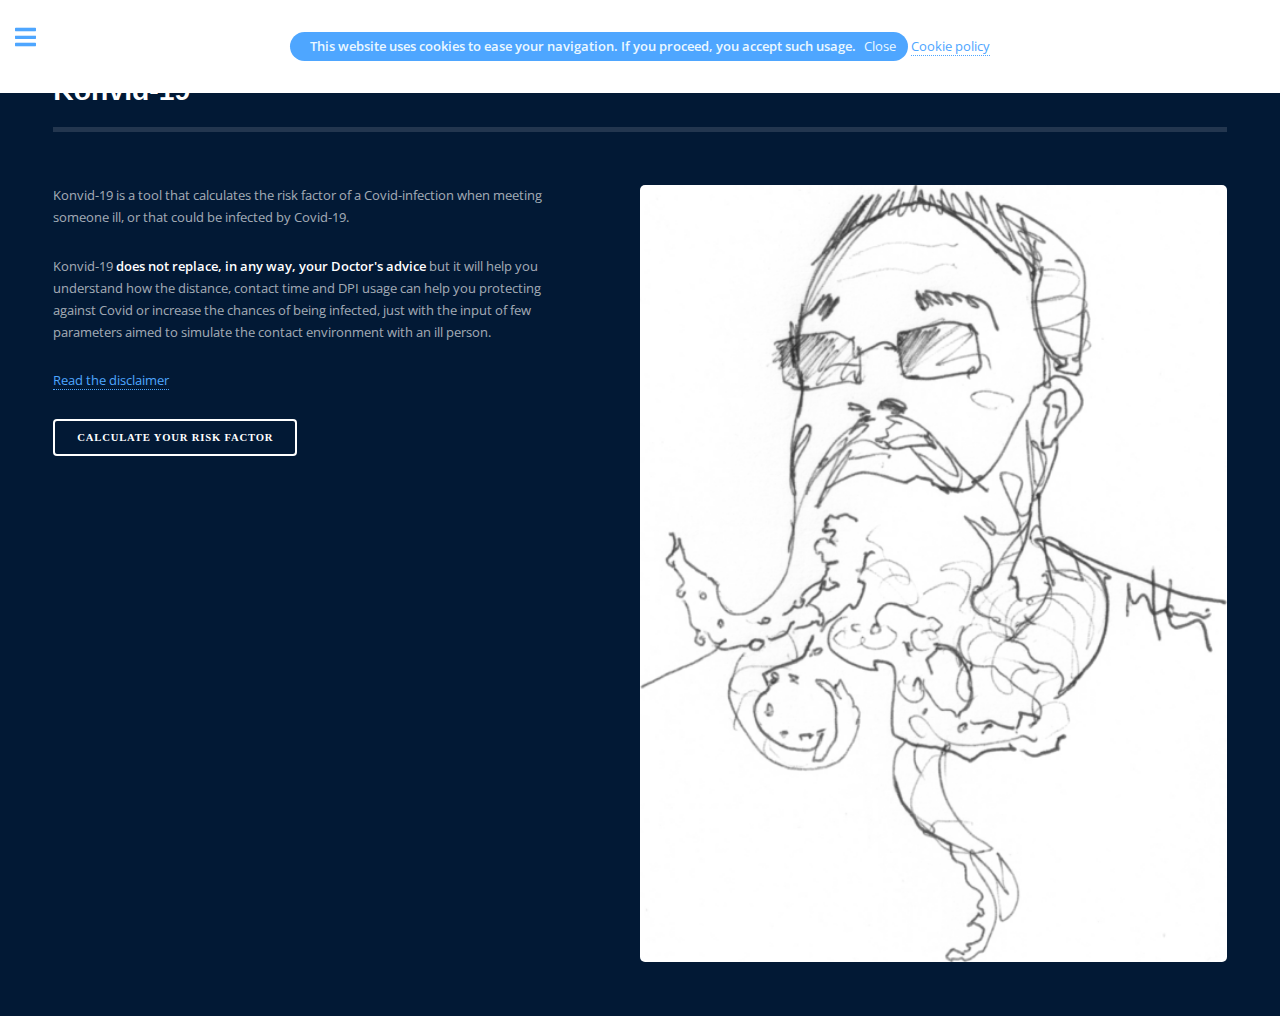
<file: index.html>
<!DOCTYPE HTML>
<!--
	Editorial by HTML5 UP
	html5up.net | @ajlkn
	Free for personal and commercial use under the CCA 3.0 license (html5up.net/license)
-->
<html lang="it">

<head>
    <title>Konvid-19 - v1.3.0</title>
    <meta charset="utf-8" />
    <meta name="viewport" content="width=device-width, initial-scale=1, user-scalable=no" />
    <meta http-equiv=" cache-control" content="max-age=0, no-cache, no-store, must-revalidate" />
    <meta http-equiv="pragma" content="no-cache" />
    <meta http-equiv="expires" content="0" />
    <meta http-equiv="expires" content="Tue, 01 Jan 1990 12:00:00 GMT" />
    <link rel="stylesheet" href="assets/css/main.css" />
    <link rel="icon" href="favicon.ico" type="image/x-icon" />

    <!-- Global site tag (gtag.js) - Google Analytics -->
    <script async src="https://www.googletagmanager.com/gtag/js?id=G-RRRX9X108B"></script>
    <script>
        window.dataLayer = window.dataLayer || [];
        function gtag() { dataLayer.push(arguments); }
        gtag('js', new Date());

        gtag('config', 'G-RRRX9X108B', { 'anonymize_ip': true });
    </script>
</head>

<body class="is-preload" onload="updateLang();">

    <!-- Wrapper -->
    <div id="wrapper">

        <!-- Main -->
        <div id="main">
            <div class="inner">

                <!-- Header -->
                <header id="header">
                    <a href="index.html" class="logo"><strong>Konvid-19</strong></a>
                </header>

                <!-- Banner -->
                <section id="banner">
                    <div class="content">

                        <p><span data-lang="index_1"></span></p>
                        <p><span data-lang="index_2"></span></p>
                        <p><a href="disclaimer.html"><span data-lang="index_3"></span></a></p>
                        <ul class="actions">
                            <li><a href="tool.html" class="button big"><span data-lang="sidebar_2"></span></a></li>
                        </ul>
                    </div>
                    <span class="image object">
                        <img src="images/konigi.png" alt="" />
                    </span>
                </section>

            </div>
        </div>

        <!-- Sidebar -->
        <div id="sidebar">
            <div class="inner">
                <!-- Menu -->
                <nav id="menu">
                    <header class="major">
                        <h2><span data-lang="sidebar_0"></span></h2>
                    </header>
                    <ul>
                        <li><a href="index.html"><span data-lang="sidebar_1"></span></a></li>
                        <li><a href="tool.html"><span data-lang="sidebar_2"></span></a></li>
                        <li><a href="documentazione.html"><span data-lang="sidebar_3"></span></a></li>
                        <li><a href="disclaimer.html"><span data-lang="sidebar_4"></span></a></li>
                        <li><a href="cookiepolicy.html"><span data-lang="sidebar_5"></span></a></li>
                        <li><a href="lamentele.html"><span data-lang="sidebar_6"></span></a></li>
                        <li><a href="changelog.html"><span data-lang="sidebar_7"></span></a></li>
                    </ul>
                </nav>

                <!-- Language -->
                <table>
                    <tr>
                        <td><img src="images/flags/it.png" class="fake-link" onclick="switchLanguage('it')"></td>
                        <td><img src="images/flags/gb.png" class="fake-link" onclick="switchLanguage('en')"></td>
                        <td><img src="images/flags/fr.png" class="fake-link" onclick="switchLanguage('fr')"></td>
                        <!-- <td><img src="images/flags/es.png" class="fake-link" onclick="switchLanguage('es')"></td> -->
                        <td><img src="images/flags/de.png" class="fake-link" onclick="switchLanguage('de')"></td>
                    </tr>
                    <tr>
                        <td><img src="images/flags/ru.png" class="fake-link" onclick="switchLanguage('ru')"></td>
                        <td><img src="images/flags/jp.png" class="fake-link" onclick="switchLanguage('jp')"></td>
                        <!--
                        <td><img src="images/flags/pt.png" class="fake-link" onclick="switchLanguage('pt')"></td>
                        <td><img src="images/flags/kr.png" class="fake-link" onclick="switchLanguage('kr')"></td>
                        <td><img src="images/flags/cn.png" class="fake-link" onclick="switchLanguage('cn')"></td>
                        -->
                    </tr>
                </table>

                <!-- Footer -->
                <footer id="footer">
                    <p class="copyright">&copy;&nbsp;<span data-lang="sidebar_8"></span><br>Design: <a
                            href="https://html5up.net">HTML5 UP</a>.</p>
                </footer>

            </div>
        </div>

    </div>
    <div class="hidden" id="cookie-banner">
        <div>
            <span data-lang="sidebar_9"></span>
            <span id="consent-cookies" data-lang="sidebar_10"></span>
        </div>
        <a href="cookiepolicy.html"><span data-lang="sidebar_11"></span></a>
    </div>
    <!-- Scripts -->
    <script src="assets/js/lang/it.js"></script>
    <script src="assets/js/lang/en.js"></script>
    <script src="assets/js/lang/fr.js"></script>
    <script src="assets/js/lang/de.js"></script>
    <script src="assets/js/lang/ru.js"></script>
    <script src="assets/js/lang/jp.js"></script>
    <script src="assets/js/jquery.min.js"></script>
    <script src="assets/js/browser.min.js"></script>
    <script src="assets/js/breakpoints.min.js"></script>
    <script src="assets/js/util.js"></script>
    <script src="assets/js/main.js"></script>
    <script src="assets/js/konvid.js"></script>
    <script src="assets/js/cookie.js"></script>


</body>

</html>
</file>
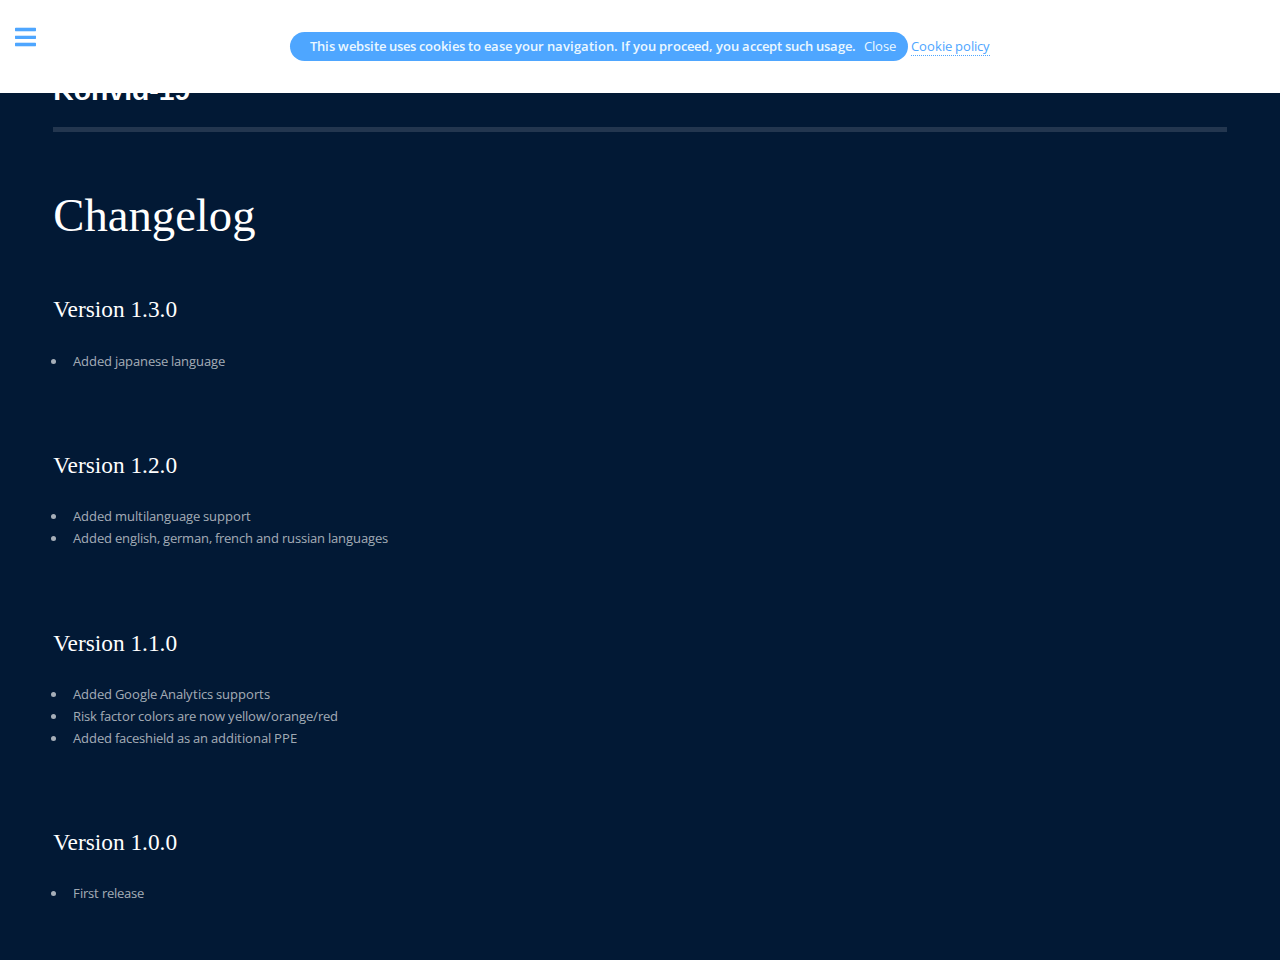
<file: changelog.html>
<!DOCTYPE HTML>
<!--
	Editorial by HTML5 UP
	html5up.net | @ajlkn
	Free for personal and commercial use under the CCA 3.0 license (html5up.net/license)
-->
<html lang="it">

<head>
	<title>Konvid-19 - v1.3.0</title>
	<meta charset="utf-8" />
	<meta name="viewport" content="width=device-width, initial-scale=1, user-scalable=no" />
	<meta http-equiv=" cache-control" content="max-age=0, no-cache, no-store, must-revalidate" />
	<meta http-equiv="pragma" content="no-cache" />
	<meta http-equiv="expires" content="0" />
	<meta http-equiv="expires" content="Tue, 01 Jan 1990 12:00:00 GMT" />
	<link rel="stylesheet" href="assets/css/main.css" />
	<link rel="icon" href="favicon.ico" type="image/x-icon" />

	<!-- Global site tag (gtag.js) - Google Analytics -->
	<script async src="https://www.googletagmanager.com/gtag/js?id=G-RRRX9X108B"></script>
	<script>
		window.dataLayer = window.dataLayer || [];
		function gtag() { dataLayer.push(arguments); }
		gtag('js', new Date());

		gtag('config', 'G-RRRX9X108B', { 'anonymize_ip': true });
	</script>
</head>

<body class="is-preload" onload="updateLang();">

	<!-- Wrapper -->
	<div id="wrapper">

		<!-- Main -->
		<div id="main">
			<div class="inner">

				<!-- Header -->
				<header id="header">
					<a href="index.html" class="logo"><strong>Konvid-19</strong></a>
				</header>

				<!-- Content -->
				<section>
					<header class="main">
						<h1><span data-lang="sidebar_7"></h1>
					</header>

					<p>
					<h2><span data-lang="changelog_1"></span> 1.3.0</h2>
					<ul>
						<li><span data-lang="changelog_8"></span></li>
					</ul>
					</p>
					<br>

					<p>
					<h2><span data-lang="changelog_1"></span> 1.2.0</h2>
					<ul>
						<li><span data-lang="changelog_6"></span></li>
						<li><span data-lang="changelog_7"></span></li>
					</ul>
					</p>
					<br>

					<p>
					<h2><span data-lang="changelog_1"></span> 1.1.0</h2>
					<ul>
						<li><span data-lang="changelog_3"></span></li>
						<li><span data-lang="changelog_4"></span></li>
						<li><span data-lang="changelog_5"></span></li>
					</ul>
					</p>
					<br>

					<p>
					<h2><span data-lang="changelog_1"></span> 1.0.0</h2>
					<ul>
						<li><span data-lang="changelog_2"></span></li>
					</ul>
					</p>
				</section>
			</div>
		</div>

		<!-- Sidebar -->
		<div id="sidebar">
			<div class="inner">
				<!-- Menu -->
				<nav id="menu">
					<header class="major">
						<h2><span data-lang="sidebar_0"></span></h2>
					</header>
					<ul>
						<li><a href="index.html"><span data-lang="sidebar_1"></span></a></li>
						<li><a href="tool.html"><span data-lang="sidebar_2"></span></a></li>
						<li><a href="documentazione.html"><span data-lang="sidebar_3"></span></a></li>
						<li><a href="disclaimer.html"><span data-lang="sidebar_4"></span></a></li>
						<li><a href="cookiepolicy.html"><span data-lang="sidebar_5"></span></a></li>
						<li><a href="lamentele.html"><span data-lang="sidebar_6"></span></a></li>
						<li><a href="changelog.html"><span data-lang="sidebar_7"></span></a></li>
					</ul>
				</nav>

				<!-- Language -->
				<table>
					<tr>
						<td><img src="images/flags/it.png" class="fake-link" onclick="switchLanguage('it')"></td>
						<td><img src="images/flags/gb.png" class="fake-link" onclick="switchLanguage('en')"></td>
						<td><img src="images/flags/fr.png" class="fake-link" onclick="switchLanguage('fr')"></td>
						<!-- <td><img src="images/flags/es.png" class="fake-link" onclick="switchLanguage('es')"></td> -->
						<td><img src="images/flags/de.png" class="fake-link" onclick="switchLanguage('de')"></td>
					</tr>
					<tr>
						<td><img src="images/flags/ru.png" class="fake-link" onclick="switchLanguage('ru')"></td>
						<td><img src="images/flags/jp.png" class="fake-link" onclick="switchLanguage('jp')"></td>
						<!--
						<td><img src="images/flags/pt.png" class="fake-link" onclick="switchLanguage('pt')"></td>
						<td><img src="images/flags/kr.png" class="fake-link" onclick="switchLanguage('kr')"></td>
						<td><img src="images/flags/cn.png" class="fake-link" onclick="switchLanguage('cn')"></td>
						-->
					</tr>
				</table>

				<!-- Footer -->
				<footer id="footer">
					<p class="copyright">&copy;&nbsp;<span data-lang="sidebar_8"></span><br>Design: <a
							href="https://html5up.net">HTML5 UP</a>.</p>
				</footer>

			</div>
		</div>

	</div>
	<div class="hidden" id="cookie-banner">
		<div>
			<span data-lang="sidebar_9"></span>
			<span id="consent-cookies" data-lang="sidebar_10"></span>
		</div>
		<a href="cookiepolicy.html"><span data-lang="sidebar_11"></span></a>
	</div>
	<!-- Scripts -->
	<script src="assets/js/lang/it.js"></script>
	<script src="assets/js/lang/en.js"></script>
	<script src="assets/js/lang/fr.js"></script>
	<script src="assets/js/lang/de.js"></script>
	<script src="assets/js/lang/ru.js"></script>
	<script src="assets/js/lang/jp.js"></script>
	<script src="assets/js/jquery.min.js"></script>
	<script src="assets/js/browser.min.js"></script>
	<script src="assets/js/breakpoints.min.js"></script>
	<script src="assets/js/util.js"></script>
	<script src="assets/js/main.js"></script>
	<script src="assets/js/konvid.js"></script>
	<script src="assets/js/cookie.js"></script>

</body>

</html>
</file>
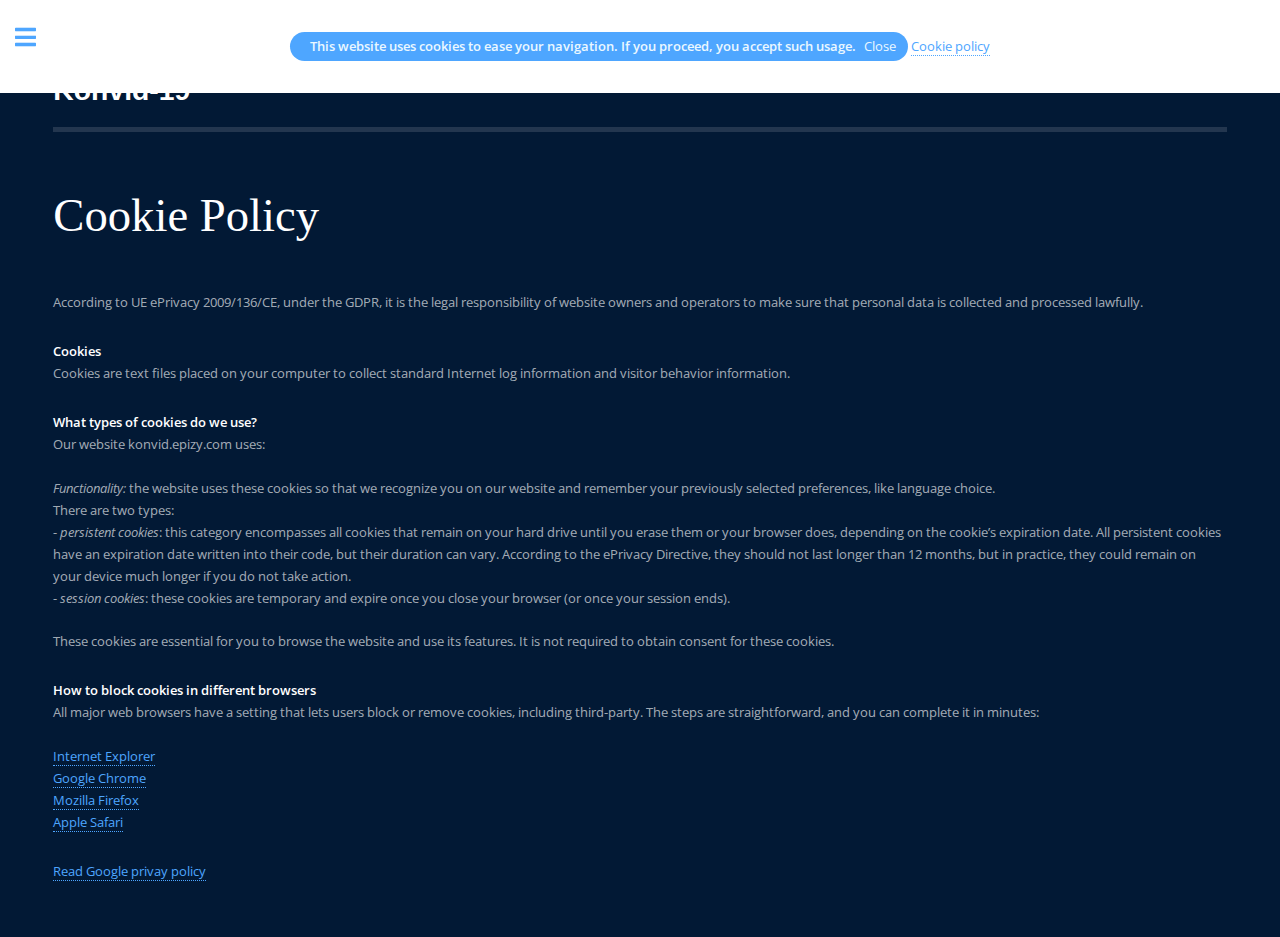
<file: cookiepolicy.html>
<!DOCTYPE HTML>
<!--
	Editorial by HTML5 UP
	html5up.net | @ajlkn
	Free for personal and commercial use under the CCA 3.0 license (html5up.net/license)
-->
<html lang="it">

<head>
	<title>Konvid-19 - v1.3.0</title>
	<meta charset="utf-8" />
	<meta name="viewport" content="width=device-width, initial-scale=1, user-scalable=no" />
	<meta http-equiv=" cache-control" content="max-age=0, no-cache, no-store, must-revalidate" />
	<meta http-equiv="pragma" content="no-cache" />
	<meta http-equiv="expires" content="0" />
	<meta http-equiv="expires" content="Tue, 01 Jan 1990 12:00:00 GMT" />
	<link rel="stylesheet" href="assets/css/main.css" />
	<link rel="icon" href="favicon.ico" type="image/x-icon" />

	<!-- Global site tag (gtag.js) - Google Analytics -->
	<script async src="https://www.googletagmanager.com/gtag/js?id=G-RRRX9X108B"></script>
	<script>
		window.dataLayer = window.dataLayer || [];
		function gtag() { dataLayer.push(arguments); }
		gtag('js', new Date());

		gtag('config', 'G-RRRX9X108B', { 'anonymize_ip': true });
	</script>
</head>

<body class="is-preload" onload="updateLang();">

	<!-- Wrapper -->
	<div id="wrapper">

		<!-- Main -->
		<div id="main">
			<div class="inner">

				<!-- Header -->
				<header id="header">
					<a href="index.html" class="logo"><strong>Konvid-19</strong></a>
				</header>

				<!-- Content -->
				<section>
					<header class="main">
						<h1><span data-lang="sidebar_5"></span></h1>
					</header>


					<p><span data-lang="cookiepolicy_1"></span></p>

					<p><b><span data-lang="cookiepolicy_2"></span></b><br>
						<span data-lang="cookiepolicy_3"></span>
					</p>


					<p><b><span data-lang="cookiepolicy_4"></span></b><br>
						<span data-lang="cookiepolicy_5"></span><br><br>

						<i><span data-lang="cookiepolicy_6"></span></i>&nbsp;<span data-lang="cookiepolicy_7"></span>
						<br>
						<span data-lang="cookiepolicy_8"></span>
						<br>
						- <i><span data-lang="cookiepolicy_9"></span></i>:&nbsp;<span
							data-lang="cookiepolicy_10"></span><br>
						- <i><span data-lang="cookiepolicy_11"></span></i>:&nbsp;<span
							data-lang="cookiepolicy_12"></span>
						<br><br>
						<span data-lang="cookiepolicy_13"></span>
					</p>

					<p><b><span data-lang="cookiepolicy_14"></span></b><br>
						<span data-lang="cookiepolicy_15"></span><br>
						<br>
						<a href="http://windows.microsoft.com/it-IT/windows7/Block-enable-or-allow-cookies"
							target="_blank">Internet Explorer</a> <br>
						<a href="https://support.google.com/chrome/answer/95647?hl=it-IT&p=cpn_cookies"
							target="_blank">Google Chrome</a> <br>
						<a href="https://support.mozilla.org/it/kb/Bloccare%20i%20cookie?redirectlocale=en-US&redirectslug=Blocking+cookies"
							target="_blank">Mozilla Firefox</a> <br>
						<a href="http://www.apple.com/legal/privacy/it/cookies/" target="_blank">Apple Safari</a> <br>
					</p>

					<p><a href="https://policies.google.com/technologies/types?hl=it" target="_blank"><span
								data-lang="cookiepolicy_16"></span></a></p>

				</section>

			</div>
		</div>

		<!-- Sidebar -->
		<div id="sidebar">
			<div class="inner">
				<!-- Menu -->
				<nav id="menu">
					<header class="major">
						<h2><span data-lang="sidebar_0"></span></h2>
					</header>
					<ul>
						<li><a href="index.html"><span data-lang="sidebar_1"></span></a></li>
						<li><a href="tool.html"><span data-lang="sidebar_2"></span></a></li>
						<li><a href="documentazione.html"><span data-lang="sidebar_3"></span></a></li>
						<li><a href="disclaimer.html"><span data-lang="sidebar_4"></span></a></li>
						<li><a href="cookiepolicy.html"><span data-lang="sidebar_5"></span></a></li>
						<li><a href="lamentele.html"><span data-lang="sidebar_6"></span></a></li>
						<li><a href="changelog.html"><span data-lang="sidebar_7"></span></a></li>
					</ul>
				</nav>

				<!-- Language -->
				<table>
					<tr>
						<td><img src="images/flags/it.png" class="fake-link" onclick="switchLanguage('it')"></td>
						<td><img src="images/flags/gb.png" class="fake-link" onclick="switchLanguage('en')"></td>
						<td><img src="images/flags/fr.png" class="fake-link" onclick="switchLanguage('fr')"></td>
						<!-- <td><img src="images/flags/es.png" class="fake-link" onclick="switchLanguage('es')"></td> -->
						<td><img src="images/flags/de.png" class="fake-link" onclick="switchLanguage('de')"></td>
					</tr>
					<tr>
						<td><img src="images/flags/ru.png" class="fake-link" onclick="switchLanguage('ru')"></td>
						<td><img src="images/flags/jp.png" class="fake-link" onclick="switchLanguage('jp')"></td>
						<!--
						<td><img src="images/flags/pt.png" class="fake-link" onclick="switchLanguage('pt')"></td>
						<td><img src="images/flags/kr.png" class="fake-link" onclick="switchLanguage('kr')"></td>
						<td><img src="images/flags/cn.png" class="fake-link" onclick="switchLanguage('cn')"></td>
						-->
					</tr>
				</table>

				<!-- Footer -->
				<footer id="footer">
					<p class="copyright">&copy;&nbsp;<span data-lang="sidebar_8"></span><br>Design: <a
							href="https://html5up.net">HTML5 UP</a>.</p>
				</footer>

			</div>
		</div>

	</div>
	<div class="hidden" id="cookie-banner">
		<div>
			<span data-lang="sidebar_9"></span>
			<span id="consent-cookies" data-lang="sidebar_10"></span>
		</div>
		<a href="cookiepolicy.html"><span data-lang="sidebar_11"></span></a>
	</div>
	<!-- Scripts -->
	<script src="assets/js/lang/it.js"></script>
	<script src="assets/js/lang/en.js"></script>
	<script src="assets/js/lang/fr.js"></script>
	<script src="assets/js/lang/de.js"></script>
	<script src="assets/js/lang/ru.js"></script>
	<script src="assets/js/lang/jp.js"></script>
	<script src="assets/js/jquery.min.js"></script>
	<script src="assets/js/browser.min.js"></script>
	<script src="assets/js/breakpoints.min.js"></script>
	<script src="assets/js/util.js"></script>
	<script src="assets/js/main.js"></script>
	<script src="assets/js/konvid.js"></script>
	<script src="assets/js/cookie.js"></script>


</body>

</html>
</file>
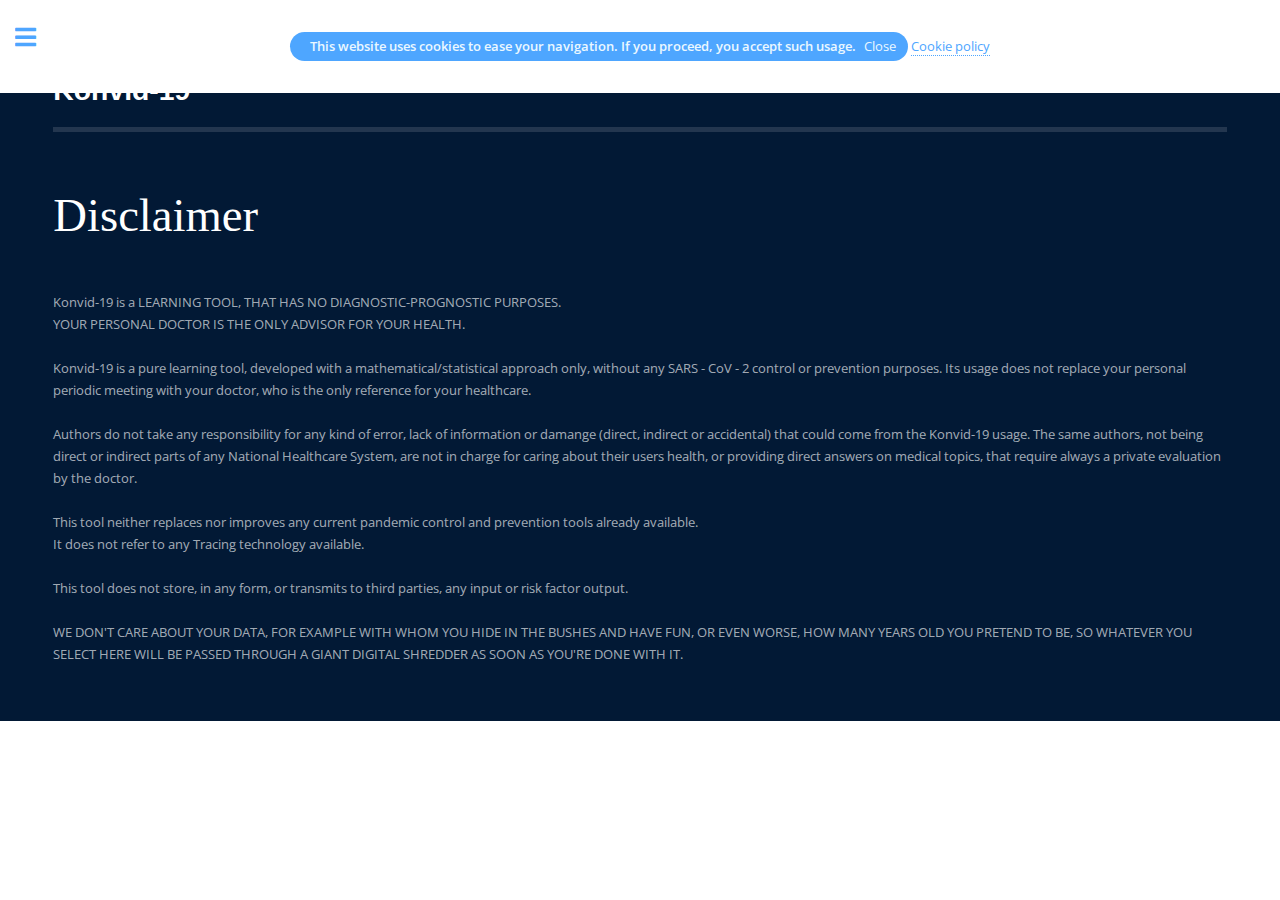
<file: disclaimer.html>
<!DOCTYPE HTML>
<!--
	Editorial by HTML5 UP
	html5up.net | @ajlkn
	Free for personal and commercial use under the CCA 3.0 license (html5up.net/license)
-->
<html lang="it">

<head>
	<title>Konvid-19 - v1.3.0</title>
	<meta charset="utf-8" />
	<meta name="viewport" content="width=device-width, initial-scale=1, user-scalable=no" />
	<meta http-equiv=" cache-control" content="max-age=0, no-cache, no-store, must-revalidate" />
	<meta http-equiv="pragma" content="no-cache" />
	<meta http-equiv="expires" content="0" />
	<meta http-equiv="expires" content="Tue, 01 Jan 1990 12:00:00 GMT" />
	<link rel="stylesheet" href="assets/css/main.css" />
	<link rel="icon" href="favicon.ico" type="image/x-icon" />

	<!-- Global site tag (gtag.js) - Google Analytics -->
	<script async src="https://www.googletagmanager.com/gtag/js?id=G-RRRX9X108B"></script>
	<script>
		window.dataLayer = window.dataLayer || [];
		function gtag() { dataLayer.push(arguments); }
		gtag('js', new Date());

		gtag('config', 'G-RRRX9X108B', { 'anonymize_ip': true });
	</script>
</head>

<body class="is-preload" onload="updateLang();">

	<!-- Wrapper -->
	<div id="wrapper">

		<!-- Main -->
		<div id="main">
			<div class="inner">

				<!-- Header -->
				<header id="header">
					<a href="index.html" class="logo"><strong>Konvid-19</strong></a>
				</header>

				<!-- Content -->
				<section>
					<header class="main">
						<h1><span data-lang="sidebar_4"></span></h1>
					</header>

					<p><span data-lang="disclaimer_1"></span>
						<br /><span data-lang="disclaimer_2"></span>
						<br /><br />
						<span data-lang="disclaimer_3"></span>
						<br /><br />
						<span data-lang="disclaimer_4"></span>
						<br /><br />
						<span data-lang="disclaimer_5"></span>
						<br />
						<span data-lang="disclaimer_6"></span>
						<br /><br />
						<span data-lang="disclaimer_7"></span>
						<br /><br />
						<span data-lang="disclaimer_8"></span>
					</p>
				</section>

			</div>
		</div>

		<!-- Sidebar -->
		<div id="sidebar">
			<div class="inner">
				<!-- Menu -->
				<nav id="menu">
					<header class="major">
						<h2><span data-lang="sidebar_0"></span></h2>
					</header>
					<ul>
						<li><a href="index.html"><span data-lang="sidebar_1"></span></a></li>
						<li><a href="tool.html"><span data-lang="sidebar_2"></span></a></li>
						<li><a href="documentazione.html"><span data-lang="sidebar_3"></span></a></li>
						<li><a href="disclaimer.html"><span data-lang="sidebar_4"></span></a></li>
						<li><a href="cookiepolicy.html"><span data-lang="sidebar_5"></span></a></li>
						<li><a href="lamentele.html"><span data-lang="sidebar_6"></span></a></li>
						<li><a href="changelog.html"><span data-lang="sidebar_7"></span></a></li>
					</ul>
				</nav>

				<!-- Language -->
				<table>
					<tr>
						<td><img src="images/flags/it.png" class="fake-link" onclick="switchLanguage('it')"></td>
						<td><img src="images/flags/gb.png" class="fake-link" onclick="switchLanguage('en')"></td>
						<td><img src="images/flags/fr.png" class="fake-link" onclick="switchLanguage('fr')"></td>
						<!-- <td><img src="images/flags/es.png" class="fake-link" onclick="switchLanguage('es')"></td> -->
						<td><img src="images/flags/de.png" class="fake-link" onclick="switchLanguage('de')"></td>
					</tr>
					<tr>
						<td><img src="images/flags/ru.png" class="fake-link" onclick="switchLanguage('ru')"></td>
						<td><img src="images/flags/jp.png" class="fake-link" onclick="switchLanguage('jp')"></td>
						<!--
						<td><img src="images/flags/pt.png" class="fake-link" onclick="switchLanguage('pt')"></td>
						<td><img src="images/flags/kr.png" class="fake-link" onclick="switchLanguage('kr')"></td>
						<td><img src="images/flags/cn.png" class="fake-link" onclick="switchLanguage('cn')"></td>
						-->
					</tr>
				</table>

				<!-- Footer -->
				<footer id="footer">
					<p class="copyright">&copy;&nbsp;<span data-lang="sidebar_8"></span><br>Design: <a
							href="https://html5up.net">HTML5 UP</a>.</p>
				</footer>

			</div>
		</div>

	</div>
	<div class="hidden" id="cookie-banner">
		<div>
			<span data-lang="sidebar_9"></span>
			<span id="consent-cookies" data-lang="sidebar_10"></span>
		</div>
		<a href="cookiepolicy.html"><span data-lang="sidebar_11"></span></a>
	</div>
	<!-- Scripts -->
	<script src="assets/js/lang/it.js"></script>
	<script src="assets/js/lang/en.js"></script>
	<script src="assets/js/lang/fr.js"></script>
	<script src="assets/js/lang/de.js"></script>
	<script src="assets/js/lang/ru.js"></script>
	<script src="assets/js/lang/jp.js"></script>
	<script src="assets/js/jquery.min.js"></script>
	<script src="assets/js/browser.min.js"></script>
	<script src="assets/js/breakpoints.min.js"></script>
	<script src="assets/js/util.js"></script>
	<script src="assets/js/main.js"></script>
	<script src="assets/js/konvid.js"></script>
	<script src="assets/js/cookie.js"></script>


</body>

</html>
</file>
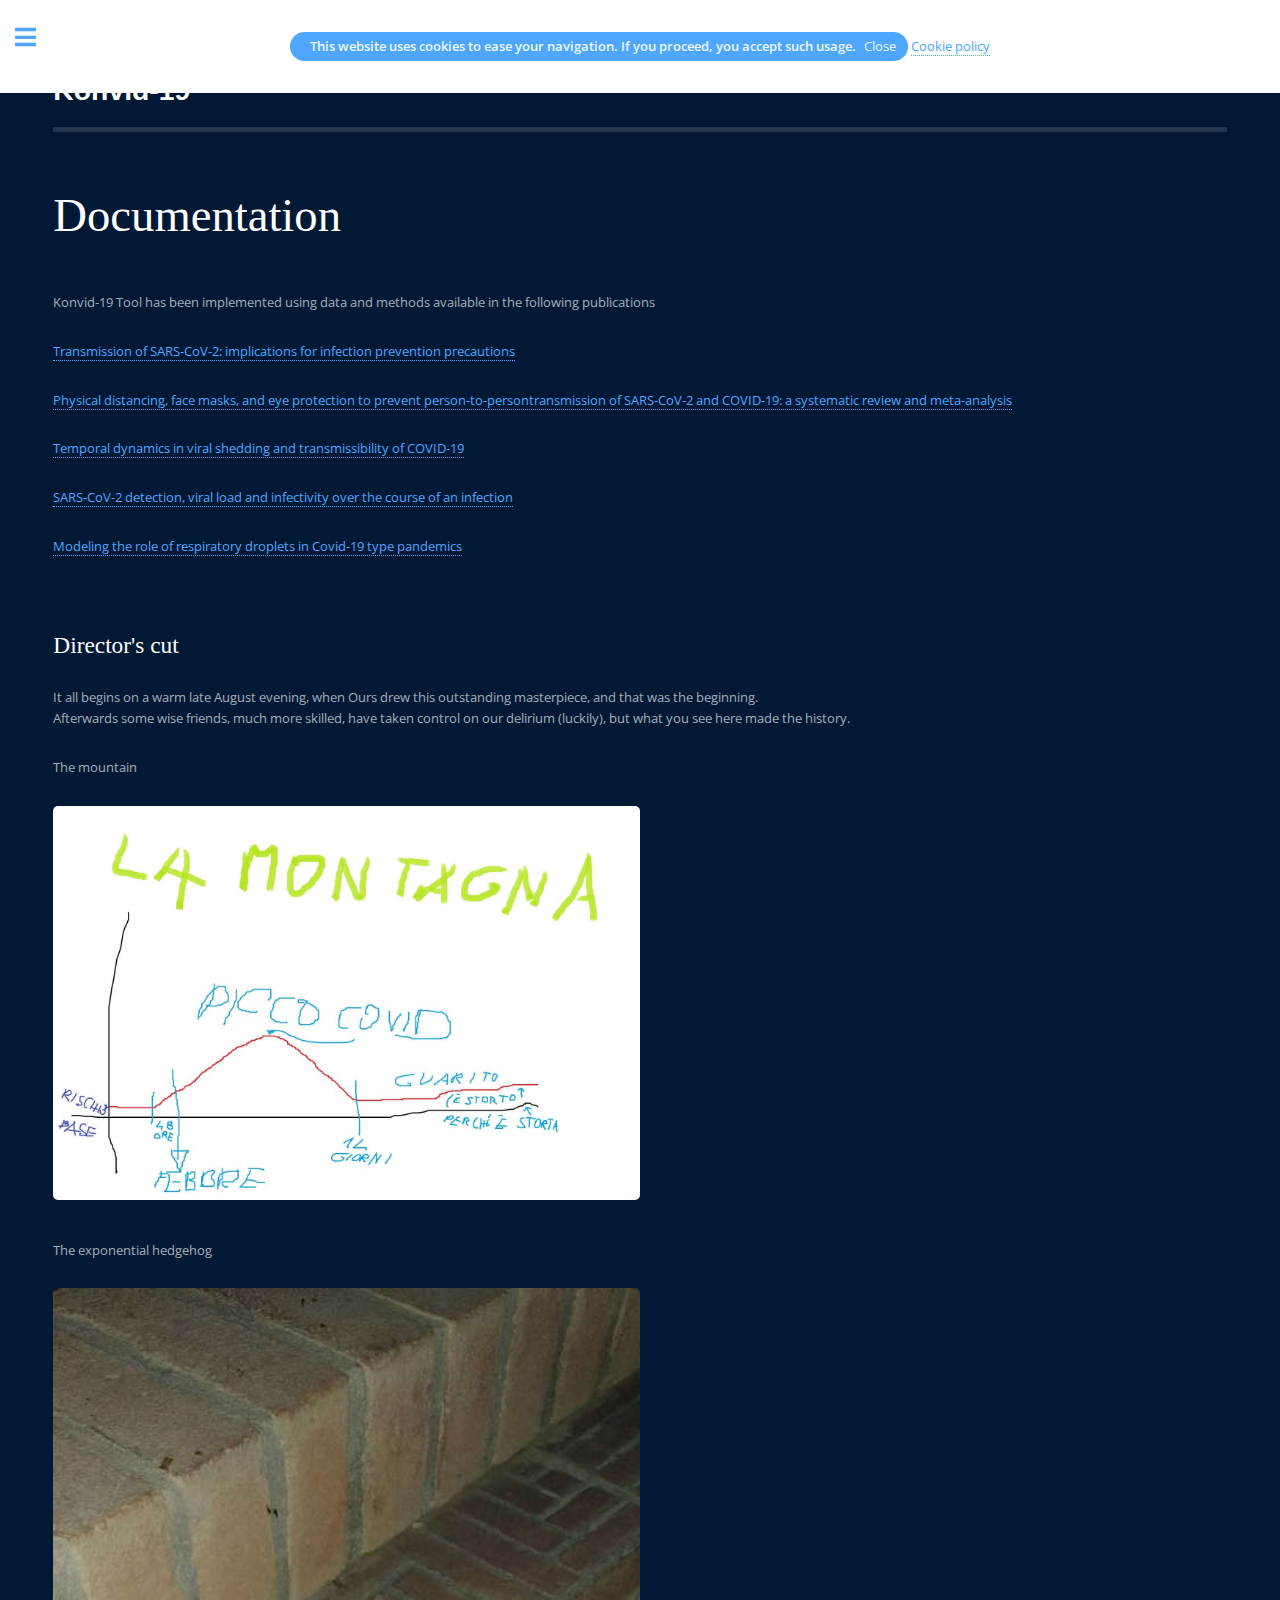
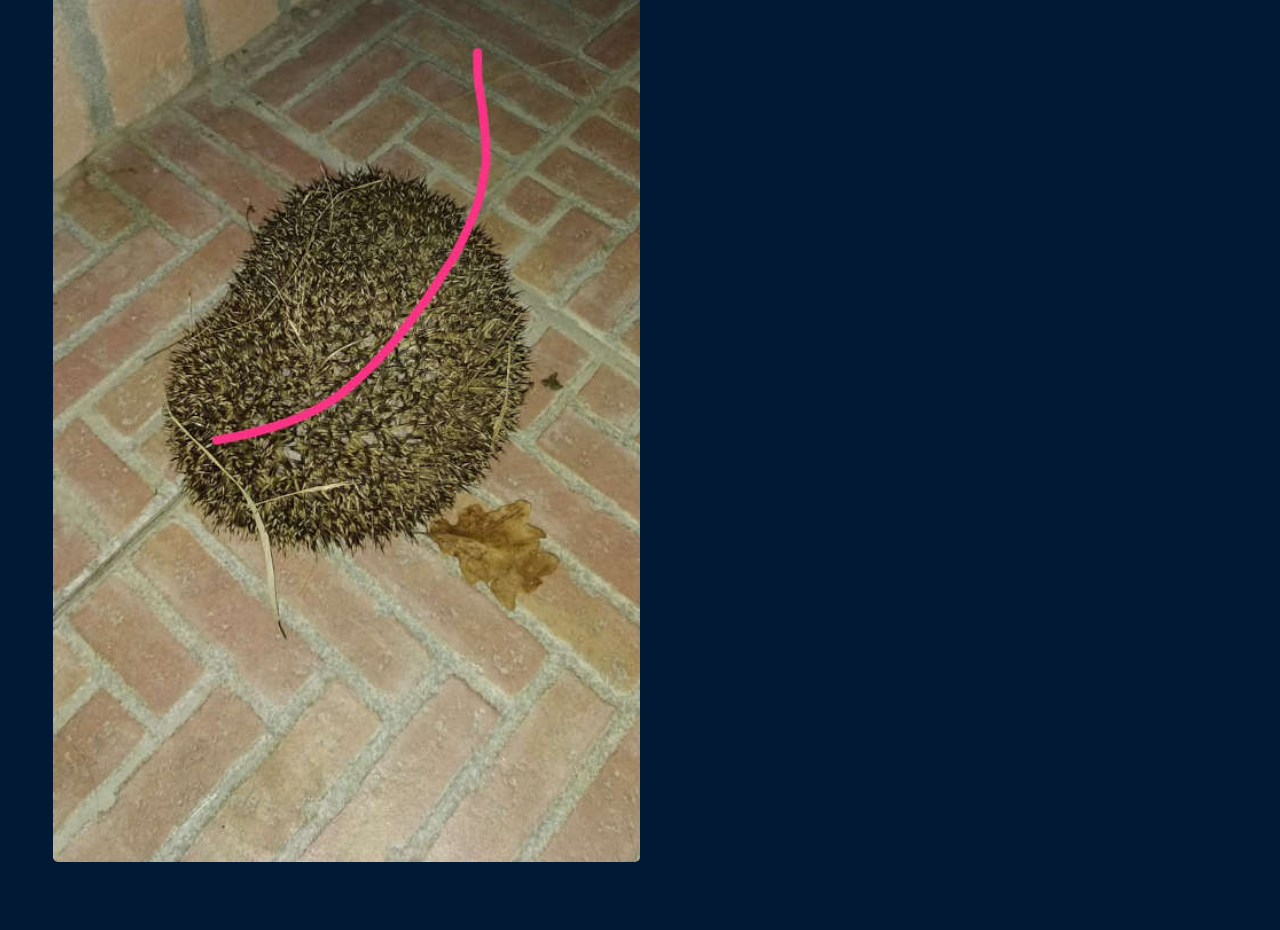
<file: documentazione.html>
<!DOCTYPE HTML>
<!--
	Editorial by HTML5 UP
	html5up.net | @ajlkn
	Free for personal and commercial use under the CCA 3.0 license (html5up.net/license)
-->
<html lang="it">

<head>
	<title>Konvid-19 - v1.3.0</title>
	<meta charset="utf-8" />
	<meta name="viewport" content="width=device-width, initial-scale=1, user-scalable=no" />
	<meta http-equiv=" cache-control" content="max-age=0, no-cache, no-store, must-revalidate" />
	<meta http-equiv="pragma" content="no-cache" />
	<meta http-equiv="expires" content="0" />
	<meta http-equiv="expires" content="Tue, 01 Jan 1990 12:00:00 GMT" />
	<link rel="stylesheet" href="assets/css/main.css" />
	<link rel="icon" href="favicon.ico" type="image/x-icon" />

	<!-- Global site tag (gtag.js) - Google Analytics -->
	<script async src="https://www.googletagmanager.com/gtag/js?id=G-RRRX9X108B"></script>
	<script>
		window.dataLayer = window.dataLayer || [];
		function gtag() { dataLayer.push(arguments); }
		gtag('js', new Date());

		gtag('config', 'G-RRRX9X108B', { 'anonymize_ip': true });
	</script>
</head>

<body class="is-preload" onload="updateLang();">

	<!-- Wrapper -->
	<div id="wrapper">

		<!-- Main -->
		<div id="main">
			<div class="inner">

				<!-- Header -->
				<header id="header">
					<a href="index.html" class="logo"><strong>Konvid-19</strong></a>
				</header>

				<!-- Content -->
				<section>
					<header class="main">
						<h1><span data-lang="sidebar_3"></span></h1>
					</header>

					<p><span data-lang="documentazione_1"></span></p>

					<p><a target="_blank"
							href="https://www.who.int/news-room/commentaries/detail/transmission-of-sars-cov-2-implications-for-infection-prevention-precautions">Transmission
							of SARS-CoV-2: implications for infection prevention precautions</a></p>

					<p><a target="_blank"
							href="https://www.thelancet.com/journals/lancet/article/PIIS0140-6736(20)31142-9/fulltext">Physical
							distancing, face masks, and eye protection to prevent person-to-persontransmission of
							SARS-CoV-2 and COVID-19: a systematic review and meta-analysis</a></p>

					<p><a target="_blank" href="https://www.nature.com/articles/s41591-020-0869-5">Temporal dynamics in
							viral shedding and transmissibility of COVID-19</a></p>

					<p><a target="_blank" href="https://www.ncbi.nlm.nih.gov/pmc/articles/PMC7323671/">SARS-CoV-2
							detection, viral load and infectivity over the course of an infection</a></p>

					<p><a target="_blank" href="https://www.ncbi.nlm.nih.gov/pmc/articles/PMC7327718/">Modeling the role
							of respiratory droplets in Covid-19 type pandemics</a></p>

					<br><br>
					<h2><span data-lang="documentazione_2"></span></h2>
					<p>
						<span data-lang="documentazione_3"></span><br>
						<span data-lang="documentazione_4"></span>
					</p>

					<p><span data-lang="documentazione_5"></span></p>
					<span class="image main smaller"><img src="images/kon-mountain.jpg" pic-lang="kon-mountain"
							alt="" /></span>

					<p><span data-lang="documentazione_6"></span></p>
					<span class="image main smaller"><img src="images/kon-exp-hedgehog.jpg" alt="" /></span>

				</section>

			</div>
		</div>

		<!-- Sidebar -->
		<div id="sidebar">
			<div class="inner">
				<!-- Menu -->
				<nav id="menu">
					<header class="major">
						<h2><span data-lang="sidebar_0"></span></h2>
					</header>
					<ul>
						<li><a href="index.html"><span data-lang="sidebar_1"></span></a></li>
						<li><a href="tool.html"><span data-lang="sidebar_2"></span></a></li>
						<li><a href="documentazione.html"><span data-lang="sidebar_3"></span></a></li>
						<li><a href="disclaimer.html"><span data-lang="sidebar_4"></span></a></li>
						<li><a href="cookiepolicy.html"><span data-lang="sidebar_5"></span></a></li>
						<li><a href="lamentele.html"><span data-lang="sidebar_6"></span></a></li>
						<li><a href="changelog.html"><span data-lang="sidebar_7"></span></a></li>
					</ul>
				</nav>

				<!-- Language -->
				<table>
					<tr>
						<td><img src="images/flags/it.png" class="fake-link" onclick="switchLanguage('it')"></td>
						<td><img src="images/flags/gb.png" class="fake-link" onclick="switchLanguage('en')"></td>
						<td><img src="images/flags/fr.png" class="fake-link" onclick="switchLanguage('fr')"></td>
						<!-- <td><img src="images/flags/es.png" class="fake-link" onclick="switchLanguage('es')"></td> -->
						<td><img src="images/flags/de.png" class="fake-link" onclick="switchLanguage('de')"></td>
					</tr>
					<tr>
						<td><img src="images/flags/ru.png" class="fake-link" onclick="switchLanguage('ru')"></td>
						<td><img src="images/flags/jp.png" class="fake-link" onclick="switchLanguage('jp')"></td>
						<!--
						<td><img src="images/flags/pt.png" class="fake-link" onclick="switchLanguage('pt')"></td>
						<td><img src="images/flags/kr.png" class="fake-link" onclick="switchLanguage('kr')"></td>
						<td><img src="images/flags/cn.png" class="fake-link" onclick="switchLanguage('cn')"></td>
						-->
					</tr>
				</table>

				<!-- Footer -->
				<footer id="footer">
					<p class="copyright">&copy;&nbsp;<span data-lang="sidebar_8"></span><br>Design: <a
							href="https://html5up.net">HTML5 UP</a>.</p>
				</footer>

			</div>
		</div>

	</div>
	<div class="hidden" id="cookie-banner">
		<div>
			<span data-lang="sidebar_9"></span>
			<span id="consent-cookies" data-lang="sidebar_10"></span>
		</div>
		<a href="cookiepolicy.html"><span data-lang="sidebar_11"></span></a>
	</div>
	<!-- Scripts -->
	<script src="assets/js/lang/it.js"></script>
	<script src="assets/js/lang/en.js"></script>
	<script src="assets/js/lang/fr.js"></script>
	<script src="assets/js/lang/de.js"></script>
	<script src="assets/js/lang/ru.js"></script>
	<script src="assets/js/lang/jp.js"></script>
	<script src="assets/js/jquery.min.js"></script>
	<script src="assets/js/browser.min.js"></script>
	<script src="assets/js/breakpoints.min.js"></script>
	<script src="assets/js/util.js"></script>
	<script src="assets/js/main.js"></script>
	<script src="assets/js/konvid.js"></script>
	<script src="assets/js/cookie.js"></script>

</body>

</html>
</file>
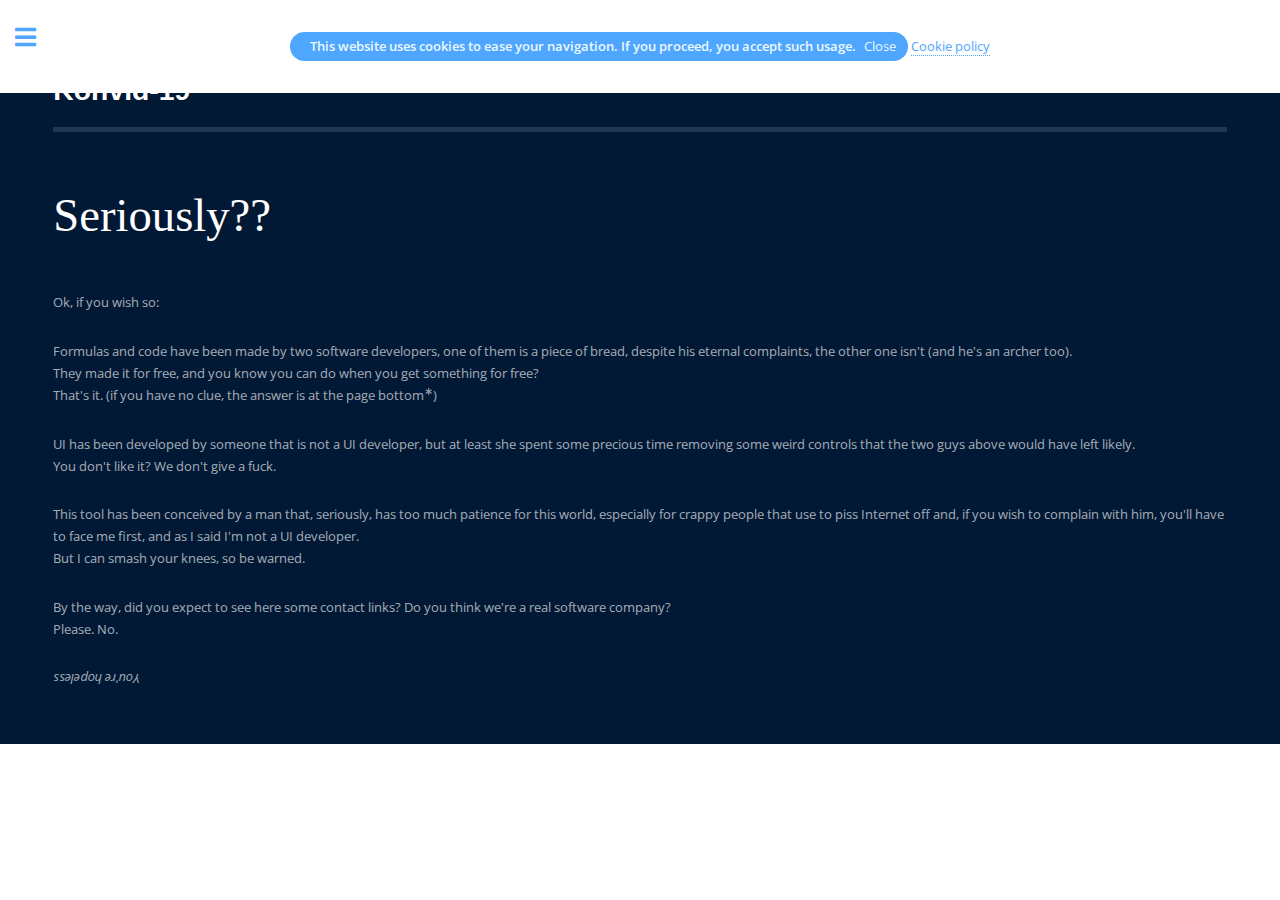
<file: lamentele.html>
<!DOCTYPE HTML>
<!--
		Editorial by HTML5 UP
		html5up.net | @ajlkn
		Free for personal and commercial use under the CCA 3.0 license (html5up.net/license)
	-->
<html lang="it">

<head>
	<title>Konvid-19 - v1.3.0</title>
	<meta charset="utf-8" />
	<meta name="viewport" content="width=device-width, initial-scale=1, user-scalable=no" />
	<meta http-equiv=" cache-control" content="max-age=0, no-cache, no-store, must-revalidate" />
	<meta http-equiv="pragma" content="no-cache" />
	<meta http-equiv="expires" content="0" />
	<meta http-equiv="expires" content="Tue, 01 Jan 1990 12:00:00 GMT" />
	<link rel="stylesheet" href="assets/css/main.css" />
	<link rel="icon" href="favicon.ico" type="image/x-icon" />

	<!-- Global site tag (gtag.js) - Google Analytics -->
	<script async src="https://www.googletagmanager.com/gtag/js?id=G-RRRX9X108B"></script>
	<script>
		window.dataLayer = window.dataLayer || [];
		function gtag() { dataLayer.push(arguments); }
		gtag('js', new Date());

		gtag('config', 'G-RRRX9X108B', { 'anonymize_ip': true });
	</script>
</head>

<body class="is-preload" onload="updateLang();">

	<!-- Wrapper -->
	<div id="wrapper">

		<!-- Main -->
		<div id="main">
			<div class="inner">

				<!-- Header -->
				<header id="header">
					<a href="index.html" class="logo"><strong>Konvid-19</strong></a>
				</header>

				<!-- Content -->
				<section>
					<header class="main">
						<h1><span data-lang="lamentele_1"></span></h1>
					</header>

					<p><span data-lang="lamentele_2"></span></p>
					<p>
						<span data-lang="lamentele_3"></span><br>
						<span data-lang="lamentele_4"></span><br>
						<span data-lang="lamentele_5"></span><sup>&lowast;</sup>)
					</p>

					<p>
						<span data-lang="lamentele_6"></span><br>
						<span data-lang="lamentele_7"></span>
					</p>

					<p>
						<span data-lang="lamentele_8"></span><br>
						<span data-lang="lamentele_9"></span>
					</p>

					<p>
						<span data-lang="lamentele_10"></span><br>
						<span data-lang="lamentele_11"></span>
					</p>

					<p><i><span class="rotated-text" data-lang="lamentele_12"></span></i></p>
				</section>

			</div>
		</div>

		<!-- Sidebar -->
		<div id="sidebar">
			<div class="inner">
				<!-- Menu -->
				<nav id="menu">
					<header class="major">
						<h2><span data-lang="sidebar_0"></span></h2>
					</header>
					<ul>
						<li><a href="index.html"><span data-lang="sidebar_1"></span></a></li>
						<li><a href="tool.html"><span data-lang="sidebar_2"></span></a></li>
						<li><a href="documentazione.html"><span data-lang="sidebar_3"></span></a></li>
						<li><a href="disclaimer.html"><span data-lang="sidebar_4"></span></a></li>
						<li><a href="cookiepolicy.html"><span data-lang="sidebar_5"></span></a></li>
						<li><a href="lamentele.html"><span data-lang="sidebar_6"></span></a></li>
						<li><a href="changelog.html"><span data-lang="sidebar_7"></span></a></li>
					</ul>
				</nav>

				<!-- Language -->
				<table>
					<tr>
						<td><img src="images/flags/it.png" class="fake-link" onclick="switchLanguage('it')"></td>
						<td><img src="images/flags/gb.png" class="fake-link" onclick="switchLanguage('en')"></td>
						<td><img src="images/flags/fr.png" class="fake-link" onclick="switchLanguage('fr')"></td>
						<!-- <td><img src="images/flags/es.png" class="fake-link" onclick="switchLanguage('es')"></td> -->
						<td><img src="images/flags/de.png" class="fake-link" onclick="switchLanguage('de')"></td>
					</tr>
					<tr>
						<td><img src="images/flags/ru.png" class="fake-link" onclick="switchLanguage('ru')"></td>
						<td><img src="images/flags/jp.png" class="fake-link" onclick="switchLanguage('jp')"></td>
						<!--
						<td><img src="images/flags/pt.png" class="fake-link" onclick="switchLanguage('pt')"></td>
						<td><img src="images/flags/kr.png" class="fake-link" onclick="switchLanguage('kr')"></td>
						<td><img src="images/flags/cn.png" class="fake-link" onclick="switchLanguage('cn')"></td>
						-->
					</tr>
				</table>

				<!-- Footer -->
				<footer id="footer">
					<p class="copyright">&copy;&nbsp;<span data-lang="sidebar_8"></span><br>Design: <a
							href="https://html5up.net">HTML5 UP</a>.</p>
				</footer>

			</div>
		</div>

	</div>
	<div class="hidden" id="cookie-banner">
		<div>
			<span data-lang="sidebar_9"></span>
			<span id="consent-cookies" data-lang="sidebar_10"></span>
		</div>
		<a href="cookiepolicy.html"><span data-lang="sidebar_11"></span></a>
	</div>
	<!-- Scripts -->
	<script src="assets/js/lang/it.js"></script>
	<script src="assets/js/lang/en.js"></script>
	<script src="assets/js/lang/fr.js"></script>
	<script src="assets/js/lang/de.js"></script>
	<script src="assets/js/lang/ru.js"></script>
	<script src="assets/js/lang/jp.js"></script>
	<script src="assets/js/jquery.min.js"></script>
	<script src="assets/js/browser.min.js"></script>
	<script src="assets/js/breakpoints.min.js"></script>
	<script src="assets/js/util.js"></script>
	<script src="assets/js/main.js"></script>
	<script src="assets/js/konvid.js"></script>
	<script src="assets/js/cookie.js"></script>

</body>

</html>
</file>
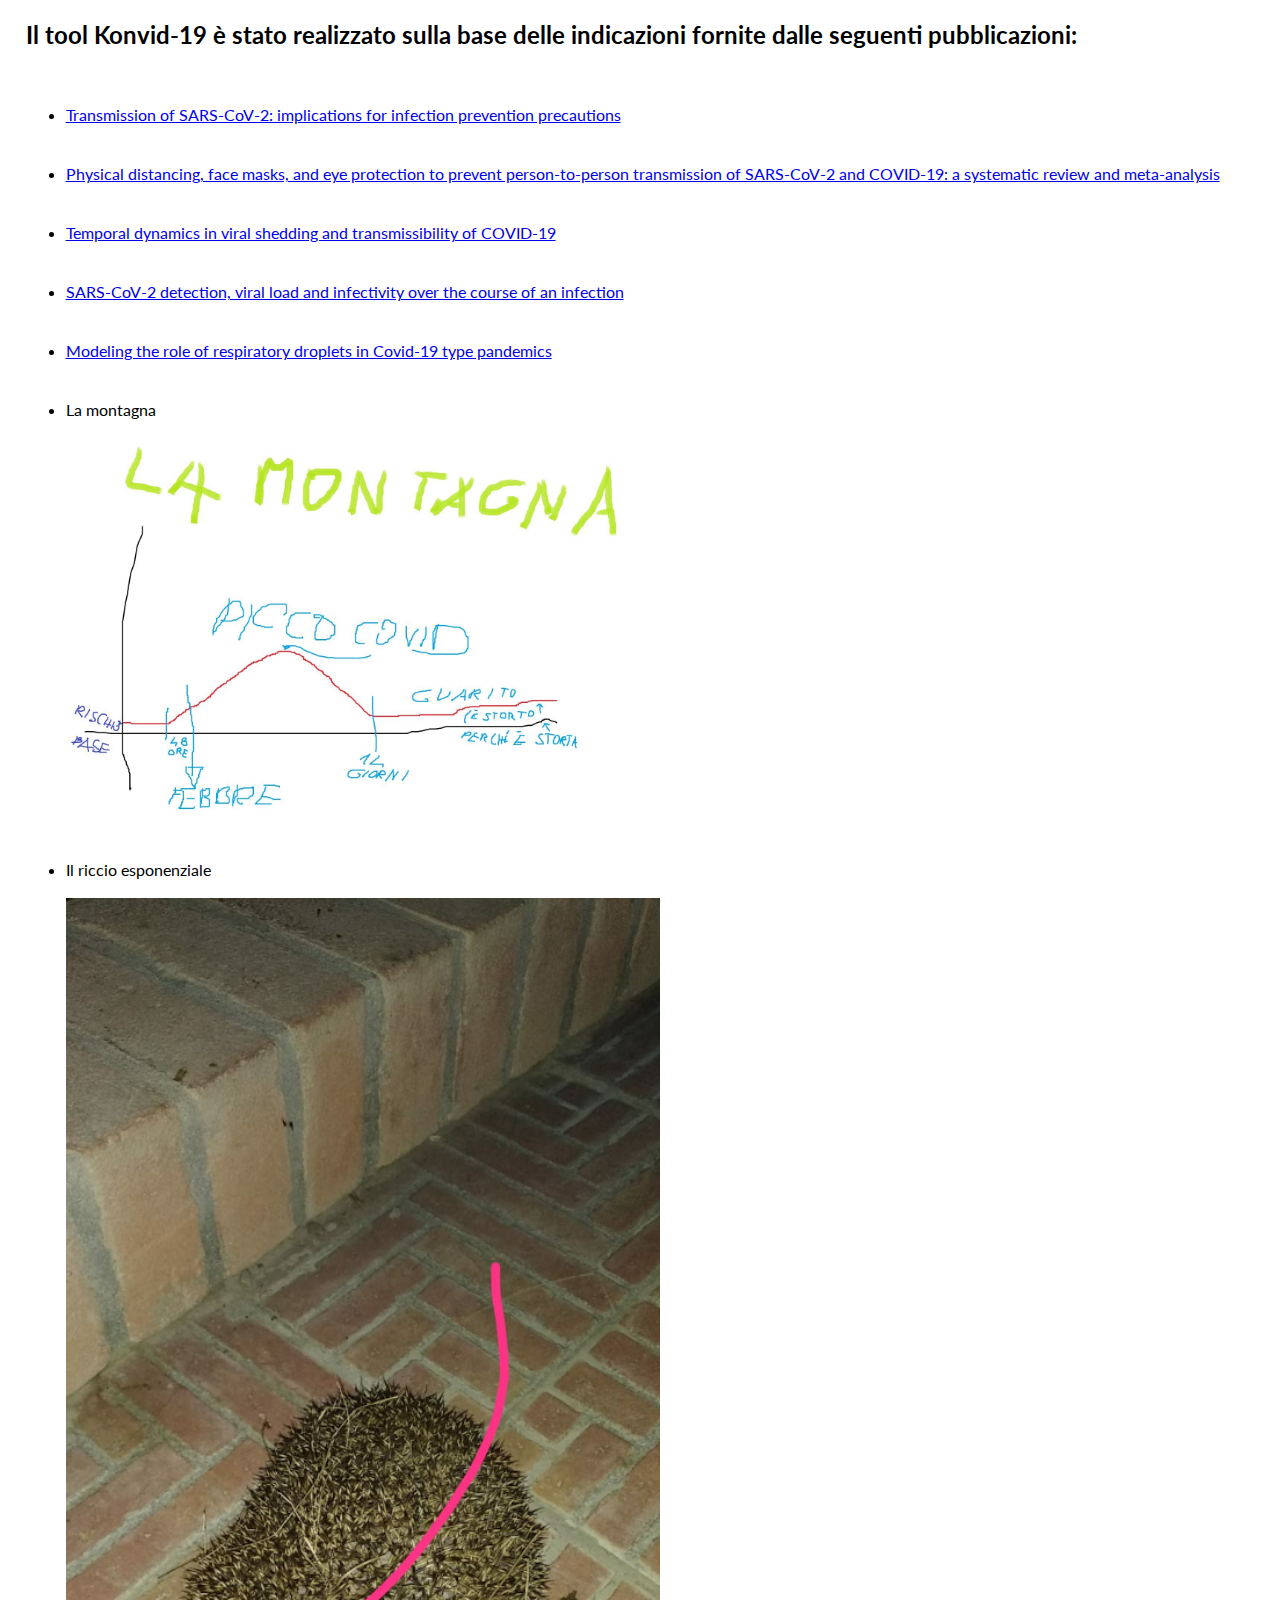
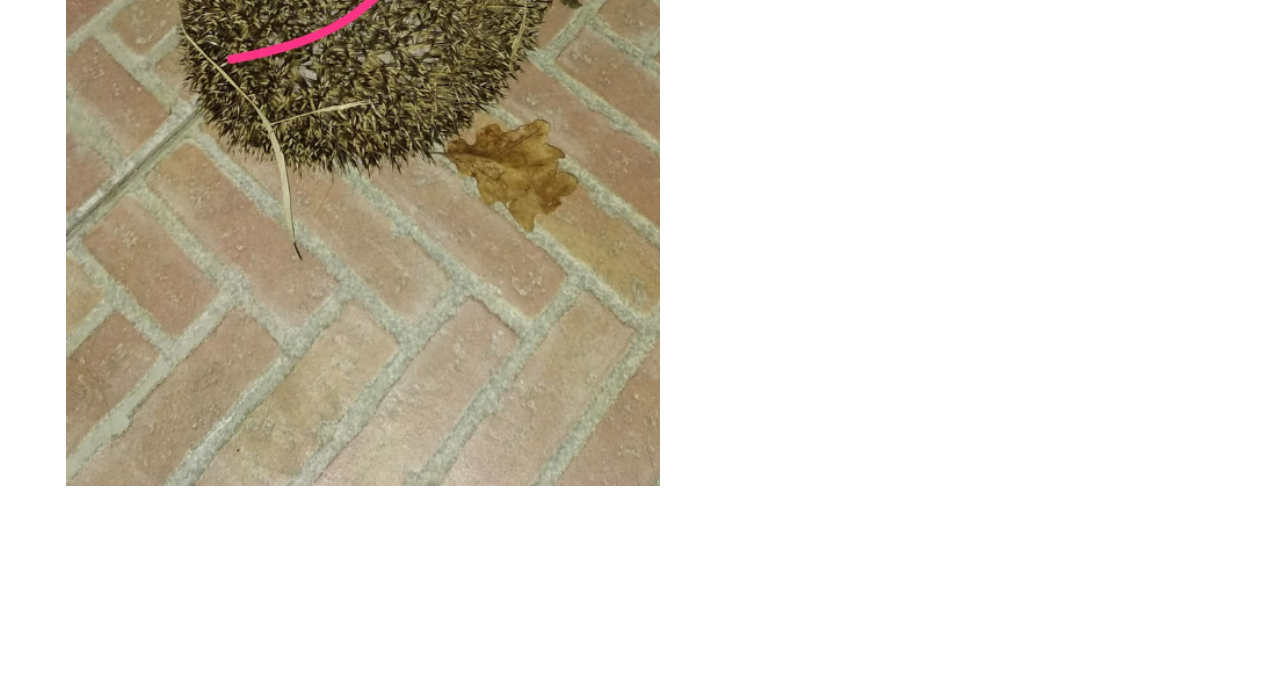
<file: links.html>
<!DOCTYPE html>
<html lang="it">

<head>
    <title>KONVID-19 v0.9 - Documentazione</title>
    <meta charset="utf-8">
    <link rel="stylesheet" href="styles.css">
    <link rel="stylesheet" href="https://fonts.googleapis.com/css2?family=Lato&display=swap">
</head>

<body>
    <h2>Il tool Konvid-19 è stato realizzato sulla base delle indicazioni fornite dalle seguenti pubblicazioni:</h2><br>
    <ul>
        <li>
            <a href="https://www.who.int/news-room/commentaries/detail/transmission-of-sars-cov-2-implications-for-infection-prevention-precautions"
                target="_blank">Transmission of SARS-CoV-2: implications for infection prevention precautions</a>
        </li>
        <li>
            <a href="https://www.thelancet.com/journals/lancet/article/PIIS0140-6736(20)31142-9/fulltext"
                target="_blank">Physical distancing, face masks, and eye protection to prevent person-to-person
                transmission of SARS-CoV-2 and COVID-19:
                a systematic review and meta-analysis</a>
        </li>
        <li>
            <a href="https://www.nature.com/articles/s41591-020-0869-5" target="_blank">Temporal dynamics in viral
                shedding and transmissibility of COVID-19</a>
        </li>
        <li>
            <a href="https://www.ncbi.nlm.nih.gov/pmc/articles/PMC7323671/" target="_blank">SARS-CoV-2 detection, viral
                load and infectivity over the course of an infection</a>
        </li>
        <li>
            <a href="https://www.ncbi.nlm.nih.gov/pmc/articles/PMC7327718/" target="_blank">Modeling the role of
                respiratory droplets in Covid-19 type pandemics</a>
        </li>
        <li>
            La montagna<br><img src="img/kon-mountain.png" style="width: 50%;">
        </li>
        <li>
            Il riccio esponenziale<br><br><img src="img/kon-exp-hedgehog.png" style="width: 50%;">
        </li>
    </ul>
</body>

</html>
</file>
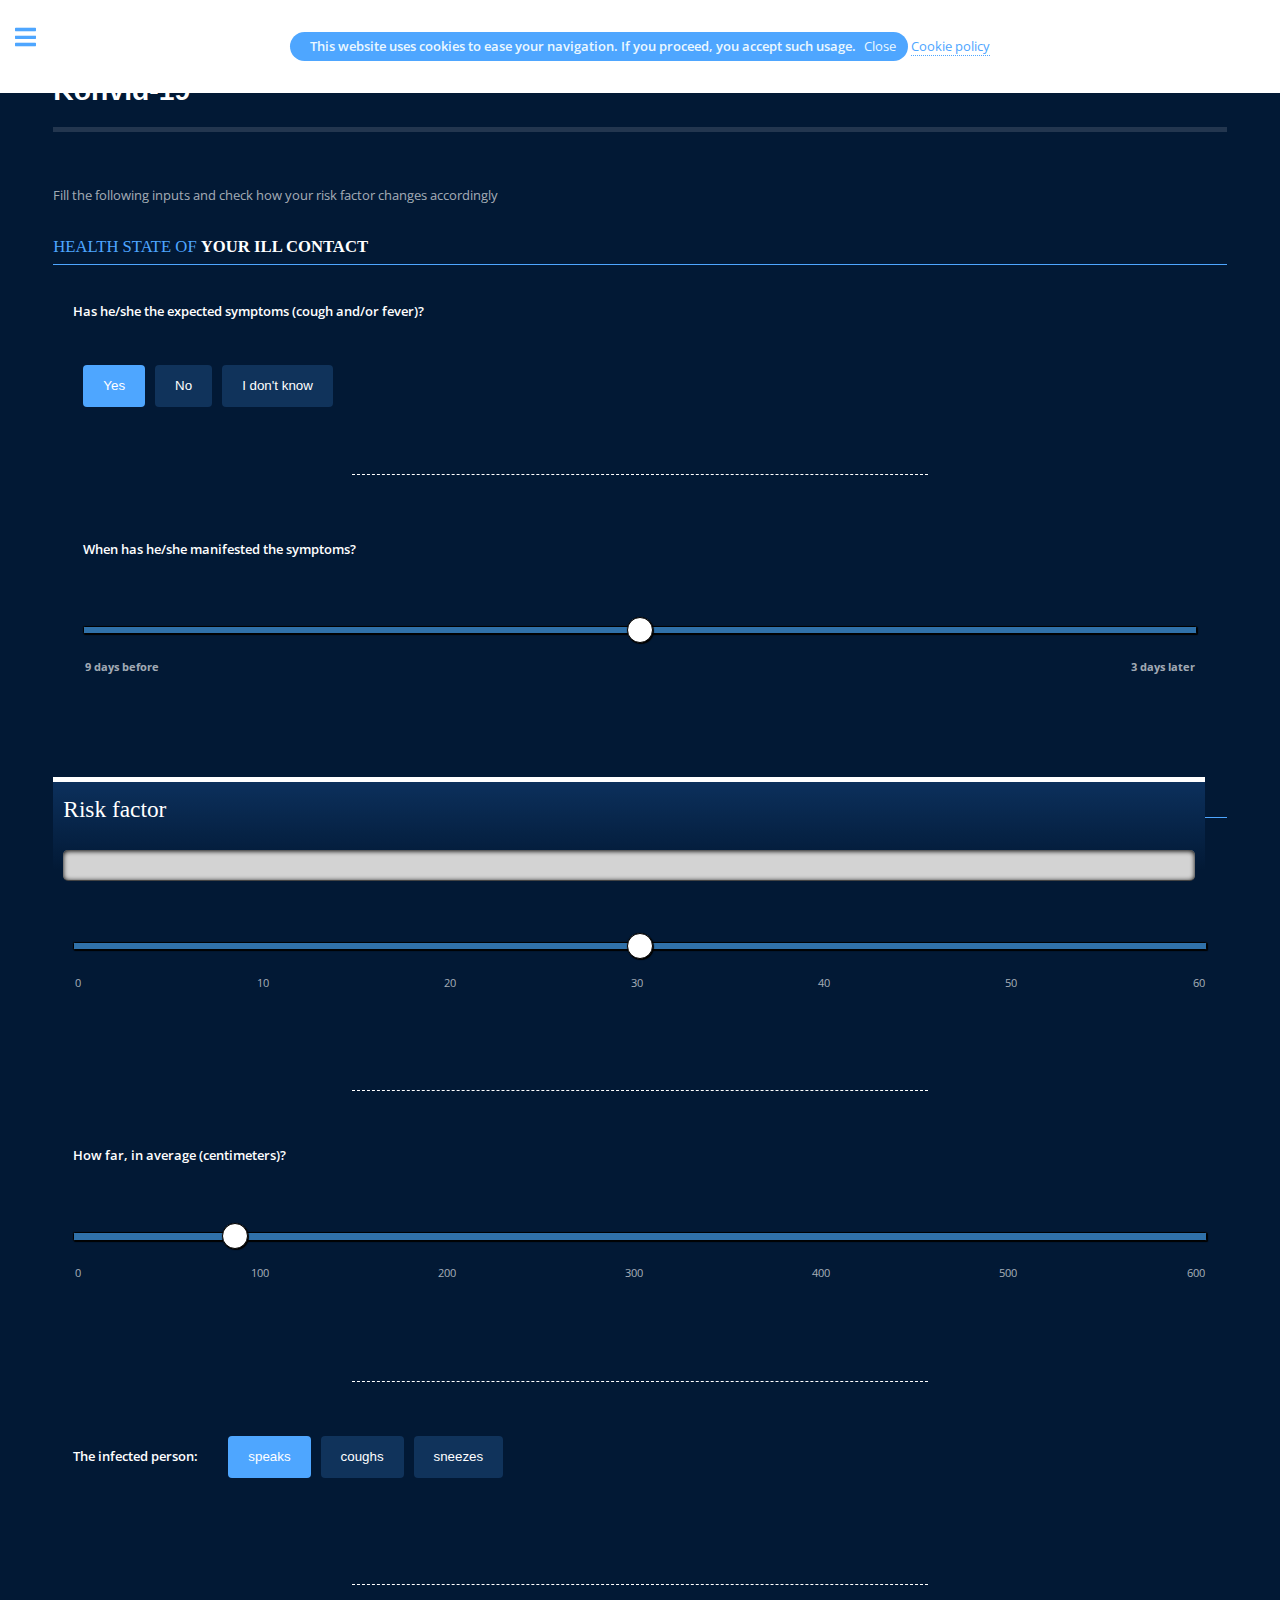
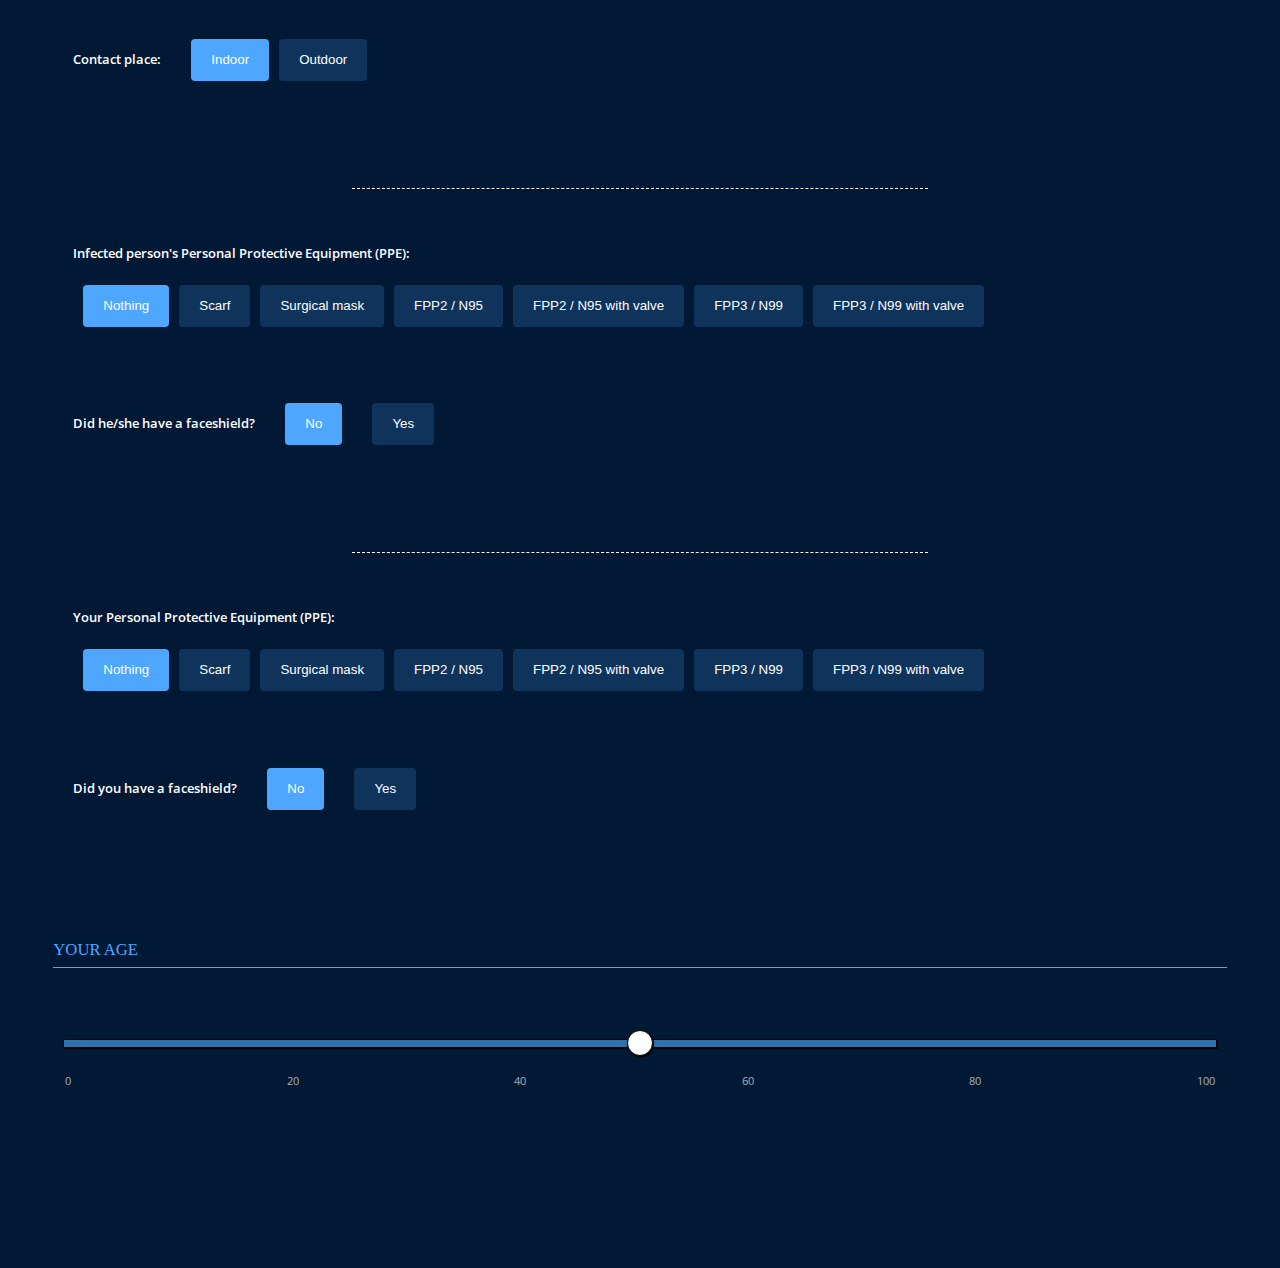
<file: tool.html>
<!DOCTYPE HTML>
<!--
			Editorial by HTML5 UP
			html5up.net | @ajlkn
			Free for personal and commercial use under the CCA 3.0 license (html5up.net/license)
		-->
<html lang="it">

<head>
	<title>Konvid-19 - v1.3.0</title>
	<meta charset="utf-8" />
	<meta name="viewport" content="width=device-width, initial-scale=1, user-scalable=no" />
	<meta http-equiv=" cache-control" content="max-age=0, no-cache, no-store, must-revalidate" />
	<meta http-equiv="pragma" content="no-cache" />
	<meta http-equiv="expires" content="0" />
	<meta http-equiv="expires" content="Tue, 01 Jan 1990 12:00:00 GMT" />
	<link rel="stylesheet" href="assets/css/main.css" />
	<link rel="icon" href="favicon.ico" type="image/x-icon" />

	<!-- Global site tag (gtag.js) - Google Analytics -->
	<script async src="https://www.googletagmanager.com/gtag/js?id=G-RRRX9X108B"></script>
	<script>
		window.dataLayer = window.dataLayer || [];
		function gtag() { dataLayer.push(arguments); }
		gtag('js', new Date());

		gtag('config', 'G-RRRX9X108B', { 'anonymize_ip': true });
	</script>
</head>

<body class="is-preload" onload="updateLang();">

	<!-- Wrapper -->
	<div id="wrapper">

		<!-- Main -->
		<div id="main">
			<div class="inner">

				<!-- Header -->
				<header id="header">
					<a href="index.html" class="logo"><strong>Konvid-19</strong></a>
				</header>

				<!-- Content -->
				<section>
					<header class="main">

					</header>
					<p><span data-lang="tool_1"></span></p>
					<form>
						<fieldset>
							<h3><span data-lang="tool_2"></span></h3>
							<table style="width: 100%;">
								<tr>
									<td>
										<table style="width: 100%;" class="radio-table">
											<tr>
												<td>
													<b><span data-lang="tool_3"></span></b><br />&nbsp;
												</td>
											</tr>
											<tr>
												<td>
													<div class="radio-container">
														<input type="radio" name="btnKillerHasFever"
															id="btnKillerHasFeverYes" value="1" onchange="update()"
															checked>
														<label for="btnKillerHasFeverYes"><span
																data-lang="tool_4"></span></label>
														<input type="radio" name="btnKillerHasFever"
															id="btnKillerHasFeverNo" value="0" onchange="update()">
														<label for="btnKillerHasFeverNo"><span
																data-lang="tool_5"></span></label>
														<input type="radio" name="btnKillerHasFever"
															id="btnKillerHasFeverDNK" value="2" onchange="update()">
														<label for="btnKillerHasFeverDNK"><span
																data-lang="tool_6"></span></label>
													</div>
												</td>
											</tr>
										</table>
									</td>
								</tr>

								<tr id="rowDaysBetweenContactAndFever">
									<td>
										<hr class="new"><br><br>
										<table style="width: 100%;">
											<tr>
												<td>
													<table style="width: 100%; padding: 3px; border-radius: 5px;">
														<tr>
															<td>
																<b><span data-lang="tool_7"></span></b>
															</td>
														</tr>
														<tr>
															<td id="slDaysBetweenContactAndFeverText"
																style="text-align: center;">
															</td>
														</tr>
														<tr>
															<td>
																<div class="slidecontainer">
																	<input style="background-color: #021935;"
																		type="range" min="-9" max="3" value="-3"
																		step="1" id="slDaysBetweenContactAndFever"
																		oninput="update()"
																		list="slDaysBetweenContactAndFeverList">
																	<datalist class="sliderticks"
																		id="slDaysBetweenContactAndFeverList">
																		<option style="font-weight: bold;"><span
																				data-lang="tool_31"></span></option>
																		<option style="font-weight: bold;"><span
																				data-lang="tool_32"></span></option>
																	</datalist>
																</div>
															</td>
														</tr>
													</table>
												</td>
											</tr>
										</table>
									</td>
								</tr>
							</table>
						</fieldset>



						<fieldset>
							<h3><span data-lang="tool_8"></span></h3>
							<table style="width: 100%;">
								<tr>
									<td>
										<table style="width: 100%; padding: 3px; border-radius: 5px;">
											<tr>
												<td>
													<b><span data-lang="tool_9"></span></b>
												</td>
											</tr>
											<tr>
												<td id="slContactDurationText" style="text-align: center;">
												</td>
											</tr>
											<tr>
												<td>
													<div class="slidecontainer">
														<input style="background-color: #021935;" type="range" min="0"
															max="60" value="30" step="1" id="slContactDuration"
															list="slContactDurationList" oninput="update()">
														<datalist class="sliderticks" id="slContactDurationList">
															<option>0</option>
															<option>10</option>
															<option>20</option>
															<option>30</option>
															<option>40</option>
															<option>50</option>
															<option>60</option>
														</datalist>
													</div>
												</td>
											</tr>

										</table>
									</td>
								</tr>
								<tr class="spacer">
									<td></td>
								</tr>

								<tr>
									<td>
										<hr class="new"><br><br>
										<table style="width: 100%; padding: 3px; border-radius: 5px;">
											<tr>
												<td>
													<b><span data-lang="tool_10"></span></b>
												</td>
											</tr>
											<tr>
												<td id="slActorsDistanceText" style="text-align: center;">
												</td>
											</tr>
											<tr>
												<td>
													<div class="slidecontainer">
														<input style="background-color: #021935;" type="range" min="0"
															max="600" value="80" step="1" id="slActorsDistance"
															list="slActorsDistanceList" oninput="update()">
														<datalist class="sliderticks" id="slActorsDistanceList">
															<option>0</option>
															<option>100</option>
															<option>200</option>
															<option>300</option>
															<option>400</option>
															<option>500</option>
															<option>600</option>
														</datalist>
													</div>
												</td>
											</tr>

										</table>
									</td>
								</tr>
								<tr class="spacer">
									<td></td>
								</tr>
								<tr>
									<td>
										<hr class="new"><br><br>
										<table style="width: 100%;" class="radio-table">
											<tr>
												<td>
													<b><span data-lang="tool_11"></span></b>
												</td>
												<td>
													<div class="radio-container">
														<input type="radio" name="btnKillerAction"
															id="btnKillerActionSpeaks" value="100" onchange="update()"
															checked>
														<label for="btnKillerActionSpeaks"><span
																data-lang="tool_12"></span></label>
														<input type="radio" name="btnKillerAction"
															id="btnKillerActionCoughs" value="200" onchange="update()">
														<label for="btnKillerActionCoughs"><span
																data-lang="tool_13"></span></label>
														<input type="radio" name="btnKillerAction"
															id="btnKillerActionSneezes" value="600" onchange="update()">
														<label for="btnKillerActionSneezes"><span
																data-lang="tool_14"></span></label>
													</div>
												</td>
											</tr>
										</table>
									</td>
								</tr>
								<tr class="spacer">
									<td></td>
								</tr>
								<tr>
									<td>
										<hr class="new"><br><br>
										<table style="width: 100%;" class="radio-table">
											<tr>
												<td>
													<b><span data-lang="tool_15"></span></b>
												</td>
												<td>
													<div class="radio-container">
														<input type="radio" name="btnPlaceType" id="btnPlaceTypeIndoor"
															value="1" onchange="update()" checked>
														<label for="btnPlaceTypeIndoor"><span
																data-lang="tool_16"></span></label>
														<input type="radio" name="btnPlaceType" id="btnPlaceTypeOutdoor"
															value="0" onchange="update()">
														<label for="btnPlaceTypeOutdoor"><span
																data-lang="tool_17"></span></label>
													</div>
												</td>
											</tr>
										</table>
									</td>
								</tr>
								<tr class="spacer">
									<td></td>
								</tr>

								<tr>
									<td>
										<hr class="new"><br><br>
										<table style="width: 100%; padding: 3px; border-radius: 5px;">
											<tr>
												<td>
													<b><span data-lang="tool_18"></span></b>
												</td>
											</tr>
											<tr>
												<td>
													<div class="radio-container">
														<input type="radio" name="btnKillerShieldType"
															id="btnKillerShieldTypeNone" value="0" onchange="update()"
															checked>
														<label for="btnKillerShieldTypeNone"><span
																data-lang="tool_19"></span></label>
														<input type="radio" name="btnKillerShieldType"
															id="btnKillerShieldTypeScarf" value="40"
															onchange="update()">
														<label for="btnKillerShieldTypeScarf"><span
																data-lang="tool_20"></span></label>
														<input type="radio" name="btnKillerShieldType"
															id="btnKillerShieldTypeSurgical" value="50"
															onchange="update()">
														<label for="btnKillerShieldTypeSurgical"><span
																data-lang="tool_21"></span></label>
														<input type="radio" name="btnKillerShieldType"
															id="btnKillerShieldTypeFPP2" value="95" onchange="update()">
														<label for="btnKillerShieldTypeFPP2"><span
																data-lang="tool_22"></span></label>
														<input type="radio" name="btnKillerShieldType"
															id="btnKillerShieldTypeValvedFPP2" value="30"
															onchange="update()">
														<label for="btnKillerShieldTypeValvedFPP2"><span
																data-lang="tool_23"></span></label>
														<input type="radio" name="btnKillerShieldType"
															id="btnKillerShieldTypeFPP3" value="98" onchange="update()">
														<label for="btnKillerShieldTypeFPP3"><span
																data-lang="tool_24"></span></label>
														<input type="radio" name="btnKillerShieldType"
															id="btnKillerShieldTypeValvedFPP3" value="30"
															onchange="update()">
														<label for="btnKillerShieldTypeValvedFPP3"><span
																data-lang="tool_25"></span></label>
													</div>
												</td>
											</tr>
										</table>
									</td>
								</tr>
								<tr>
									<td>
										<table style="width: 100%; padding: 3px; border-radius: 5px;"
											class="radio-table">
											<tr>
												<td>
													<b><span data-lang="tool_26"></span></b>
												</td>
												<td>
													<div class="radio-container">
														<input type="radio" name="btnKillerHasFaceShield"
															id="btnKillerHasFaceShieldNo" value="0" onchange="update()"
															checked>
														<label for="btnKillerHasFaceShieldNo"><span
																data-lang="tool_5"></span></label>
													</div>
												</td>
												<td>
													<div class="radio-container">
														<input type="radio" name="btnKillerHasFaceShield"
															id="btnKillerHasFaceShieldYes" value="1"
															onchange="update()">
														<label for="btnKillerHasFaceShieldYes"><span
																data-lang="tool_4"></span></label>
													</div>
												</td>
												<td style="width: 100%">
													&nbsp;
												</td>
											</tr>
										</table>
									</td>
								</tr>
								<tr class="spacer">
									<td></td>
								</tr>
								<tr>
									<td>
										<hr class="new"><br><br>
										<table style="width: 100%; padding: 3px; border-radius: 5px;">
											<tr>
												<td>
													<b><span data-lang="tool_27"></span></b>
												</td>
											</tr>
											<tr>
												<td>
													<div class="radio-container">
														<input type="radio" name="btnVictimShieldType"
															id="btnVictimShieldTypeNone" value="0" onchange="update()"
															checked>
														<label for="btnVictimShieldTypeNone"><span
																data-lang="tool_19"></span></label>
														<input type="radio" name="btnVictimShieldType"
															id="btnVictimShieldTypeScarf" value="10"
															onchange="update()">
														<label for="btnVictimShieldTypeScarf"><span
																data-lang="tool_20"></span></label>
														<input type="radio" name="btnVictimShieldType"
															id="btnVictimShieldTypeSurgical" value="20"
															onchange="update()">
														<label for="btnVictimShieldTypeSurgical"><span
																data-lang="tool_21"></span></label>
														<input type="radio" name="btnVictimShieldType"
															id="btnVictimShieldTypeFPP2" value="95" onchange="update()">
														<label for="btnVictimShieldTypeFPP2"><span
																data-lang="tool_22"></span></label>
														<input type="radio" name="btnVictimShieldType"
															id="btnVictimShieldTypeValvedFPP2" value="95"
															onchange="update()">
														<label for="btnVictimShieldTypeValvedFPP2"><span
																data-lang="tool_23"></span></label>
														<input type="radio" name="btnVictimShieldType"
															id="btnVictimShieldTypeFPP3" value="98" onchange="update()">
														<label for="btnVictimShieldTypeFPP3"><span
																data-lang="tool_24"></span></label>
														<input type="radio" name="btnVictimShieldType"
															id="btnVictimShieldTypeValvedFPP3" value="98"
															onchange="update()">
														<label for="btnVictimShieldTypeValvedFPP3"><span
																data-lang="tool_25"></span></label>
													</div>
												</td>
											</tr>
										</table>
									</td>
								</tr>
								<tr>
									<td>
										<table style="width: 100%; padding: 3px; border-radius: 5px;"
											class="radio-table">
											<tr>
												<td>
													<b><span data-lang="tool_28"></span></b>
												</td>
												<td>
													<div class="radio-container">
														<input type="radio" name="btnVictimHasFaceShield"
															id="btnVictimHasFaceShieldNo" value="0" onchange="update()"
															checked>
														<label for="btnVictimHasFaceShieldNo"><span
																data-lang="tool_5"></span></label>
													</div>
												</td>
												<td>
													<div class="radio-container">
														<input type="radio" name="btnVictimHasFaceShield"
															id="btnVictimHasFaceShieldYes" value="1"
															onchange="update()">
														<label for="btnVictimHasFaceShieldYes"><span
																data-lang="tool_4"></span></label>
													</div>
												</td>
												<td style="width: 100%">
													&nbsp;
												</td>
											</tr>
										</table>
									</td>
								</tr>

							</table>
						</fieldset>
						<br><br>


						<fieldset>
							<h3><span data-lang="tool_29"></span></h3>
							<table style="width: 100%;">
								<tr>
									<td id="slVictimAgeText" style="text-align: center;">
									</td>
								</tr>
								<tr>
									<td>
										<div class="slidecontainer">
											<input style="background-color: #021935" type="range" min="0" max="100"
												value="50" step="1" id="slVictimAge" list="slVictimAgeList"
												oninput="update()">
											<datalist class="sliderticks" id="slVictimAgeList">
												<option>0</option>
												<option>20</option>
												<option>40</option>
												<option>60</option>
												<option>80</option>
												<option>100</option>
											</datalist>
										</div>
									</td>
								</tr>
								<tr>
									<td>
										<br><br><br>

									</td>
								</tr>

							</table>
						</fieldset>

						<div id="footer-id" class="fixed-footer">
							<h2>
								<span data-lang="tool_30"></span><br>
							</h2>
							<div id="progress-bar" class="progress-bar yellow">
								<span id="progress-done"></span>
							</div>
						</div>


					</form>


				</section>


			</div>
		</div>


		<!-- Sidebar -->
		<div id="sidebar">
			<div class="inner">
				<!-- Menu -->
				<nav id="menu">
					<header class="major">
						<h2><span data-lang="sidebar_0"></span></h2>
					</header>
					<ul>
						<li><a href="index.html"><span data-lang="sidebar_1"></span></a></li>
						<li><a href="tool.html"><span data-lang="sidebar_2"></span></a></li>
						<li><a href="documentazione.html"><span data-lang="sidebar_3"></span></a></li>
						<li><a href="disclaimer.html"><span data-lang="sidebar_4"></span></a></li>
						<li><a href="cookiepolicy.html"><span data-lang="sidebar_5"></span></a></li>
						<li><a href="lamentele.html"><span data-lang="sidebar_6"></span></a></li>
						<li><a href="changelog.html"><span data-lang="sidebar_7"></span></a></li>
					</ul>
				</nav>

				<!-- Language -->
				<table>
					<tr>
						<td><img src="images/flags/it.png" class="fake-link" onclick="switchLanguage('it')"></td>
						<td><img src="images/flags/gb.png" class="fake-link" onclick="switchLanguage('en')"></td>
						<td><img src="images/flags/fr.png" class="fake-link" onclick="switchLanguage('fr')"></td>
						<!-- <td><img src="images/flags/es.png" class="fake-link" onclick="switchLanguage('es')"></td> -->
						<td><img src="images/flags/de.png" class="fake-link" onclick="switchLanguage('de')"></td>
					</tr>
					<tr>
						<td><img src="images/flags/ru.png" class="fake-link" onclick="switchLanguage('ru')"></td>
						<td><img src="images/flags/jp.png" class="fake-link" onclick="switchLanguage('jp')"></td>
						<!--
						<td><img src="images/flags/pt.png" class="fake-link" onclick="switchLanguage('pt')"></td>
						<td><img src="images/flags/kr.png" class="fake-link" onclick="switchLanguage('kr')"></td>
						<td><img src="images/flags/cn.png" class="fake-link" onclick="switchLanguage('cn')"></td>
						-->
					</tr>
				</table>

				<!-- Footer -->
				<footer id="footer">
					<p class="copyright">&copy;&nbsp;<span data-lang="sidebar_8"></span><br>Design: <a
							href="https://html5up.net">HTML5
							UP</a>.</p>
				</footer>

			</div>
		</div>


	</div>

	<div class="hidden" id="cookie-banner">
		<div>
			<span data-lang="sidebar_9"></span>
			<span id="consent-cookies" data-lang="sidebar_10"></span>
		</div>
		<a href="cookiepolicy.html"><span data-lang="sidebar_11"></span></a>
	</div>
	<!-- Scripts -->
	<script src="assets/js/lang/it.js"></script>
	<script src="assets/js/lang/en.js"></script>
	<script src="assets/js/lang/fr.js"></script>
	<script src="assets/js/lang/de.js"></script>
	<script src="assets/js/lang/ru.js"></script>
	<script src="assets/js/lang/jp.js"></script>
	<script src="assets/js/jquery.min.js"></script>
	<script src="assets/js/browser.min.js"></script>
	<script src="assets/js/breakpoints.min.js"></script>
	<script src="assets/js/util.js"></script>
	<script src="assets/js/main.js"></script>
	<script src="assets/js/konvid.js"></script>
	<script src="assets/js/cookie.js"></script>

</body>

</html>
</file>
<file: styles.css>
body {
  font-family: 'Lato', sans-serif;
  margin-left: 2%;
  margin-right: 2%;
  padding-bottom: 160px;
}

li {
  margin-bottom: 40px;
}

li:last-child {
 margin-bottom: 0px;
}

ul {
  padding: 1px;
  padding-left: 40px;
}

.overlay {
  text-align: center;
  padding: 30px;
}

.blinking {
  font-weight: bolder;
  animation: blinkingText 1.2s infinite;
}

.acceptButton {
	box-shadow: 0px 10px 14px -7px #276873;
	background: linear-gradient(to bottom, #599bb3 5%, #408c99 100%);
	background-color: #599bb3;
	border-radius: 8px;
	display: inline-block;
	cursor: pointer;
	color: #ffffff;
	font-size: 16px;
	font-weight: bold;
	padding: 13px 32px;
	text-decoration: none;
	text-shadow: 0px 1px 0px #3d768a;
}

.acceptButton:hover {
	background: linear-gradient(to bottom, #408c99 5%, #599bb3 100%);
	background-color: #408c99;
}

.acceptButton:active {
	position: relative;
	top: 1px;
}

@keyframes blinkingText {
  0% {
    color: orange;
  }
  49% {
    color: orange;
  }
  60% {
    color: transparent;
  }
  99% {
    color:transparent;
  }
  100% {
    color: orange;
  }
}

.radio-table tr td:first-child {
  width: 1%;
  white-space: nowrap;
}

.fixed-footer {
  width: 96%;
  position: fixed;
  bottom: 0;
  background: white;
}

.spacer {
  height: 3em;
}

.slidecontainer {
  width: 100%;
}

.radio-container {
  display: flex;
  flex-wrap: wrap;
  justify-content: flex-start;
}

.radio-container > * + * {
  margin-left: 10px;
  margin-bottom: 10px;
}

.radio-container input[type="radio"] {
  opacity: 0;
  position: fixed;
  width: 0;
}

.radio-container label {
  display: inline-block;
  color: black;
  background-color: #ddd;
  padding: 10px 20px;
  font-family: sans-serif, Arial;
  font-size: 16px;
  border: 2px solid #444;
  border-radius: 4px;
}

.radio-container label:hover {
  background-color: #dfd;
}

.radio-container input[type="radio"]:checked + label {
  color: white;
  background-color: #008cba;
}

.sliderticks {
  width: 100%;
  font-size: 80%;
  display: flex;
  justify-content: space-between;
  font-weight: bold;
}

.sliderticks p {
  position: relative;
  display: flex;
  justify-content: center;
  text-align: center;
  width: 1px;
  background: #D3D3D3;
  height: 10px;
  line-height: 40px;
  margin: 0 0 20px 0;
}

fieldset {
  -webkit-border-radius: 8px;
  -moz-border-radius: 8px;
  border-radius: 8px;
}

.row_hidden {
  visibility: collapse;
  line-height: 0;
}

legend {
  background: #FF9;
  border: solid 1px black;
  -webkit-border-radius: 8px;
  -moz-border-radius: 8px;
  border-radius: 8px;
  padding: 6px;
}

input[type=range] {
  -webkit-appearance: none;
  margin: 18px 0;
  width: 100%;
}

input[type=range]:focus {
  outline: none;
}

input[type=range]::-webkit-slider-runnable-track {
  width: 100%;
  height: 8.4px;
  cursor: pointer;
  box-shadow: 1px 1px 1px #000000, 0px 0px 1px #0d0d0d;
  background: #3071a9;
  border-radius: 1.3px;
  border: 0.2px solid #010101;
}

input[type=range]::-webkit-slider-thumb {
  box-shadow: 1px 1px 1px #000000, 0px 0px 1px #0d0d0d;
  border: 1px solid #000000;
  height: 26px;
  width: 16px;
  border-radius: 3px;
  background: #ffffff;
  cursor: pointer;
  -webkit-appearance: none;
  margin-top: -10px;
}

input[type=range]:focus::-webkit-slider-runnable-track {
  background: #367ebd;
}

input[type=range]::-moz-range-track {
  width: 100%;
  height: 8.4px;
  cursor: pointer;
  box-shadow: 1px 1px 1px #000000, 0px 0px 1px #0d0d0d;
  background: #3071a9;
  border-radius: 1.3px;
  border: 0.2px solid #010101;
}

input[type=range]::-moz-range-thumb {
  box-shadow: 1px 1px 1px #000000, 0px 0px 1px #0d0d0d;
  border: 1px solid #000000;
  height: 26px;
  width: 16px;
  border-radius: 3px;
  background: #ffffff;
  cursor: pointer;
}

input[type=range]::-ms-track {
  width: 100%;
  height: 8.4px;
  cursor: pointer;
  background: transparent;
  border-color: transparent;
  border-width: 16px 0;
  color: transparent;
}

input[type=range]::-ms-fill-lower {
  background: #2a6495;
  border: 0.2px solid #010101;
  border-radius: 2.6px;
  box-shadow: 1px 1px 1px #000000, 0px 0px 1px #0d0d0d;
}

input[type=range]::-ms-fill-upper {
  background: #3071a9;
  border: 0.2px solid #010101;
  border-radius: 2.6px;
  box-shadow: 1px 1px 1px #000000, 0px 0px 1px #0d0d0d;
}

input[type=range]::-ms-thumb {
  box-shadow: 1px 1px 1px #000000, 0px 0px 1px #0d0d0d;
  border: 1px solid #000000;
  height: 26px;
  width: 16px;
  border-radius: 3px;
  background: #ffffff;
  cursor: pointer;
}

input[type=range]:focus::-ms-fill-lower {
  background: #3071a9;
}

input[type=range]:focus::-ms-fill-upper {
  background: #367ebd;
}

.progress-bar {
  background-color: lightgray;
  height: 25px;
  padding: 5px;
  margin-bottom: 10px;
  -moz-border-radius: 5px;
  -webkit-border-radius: 5px;
  border-radius: 5px;
  -moz-box-shadow: 0 1px 5px #000 inset, 0 1px 0 #444;
  -webkit-box-shadow: 0 1px 5px #000 inset, 0 1px 0 #444;
  box-shadow: 0 1px 5px #000 inset, 0 1px 0 #444;
}

.progress-bar span {
  display: inline-block;
  height: 100%;
  background-color:lightgray;
  -moz-border-radius: 3px;
  -webkit-border-radius: 3px;
  border-radius: 3px;
  -moz-box-shadow: 0 1px 0 rgba(255, 255, 255, .5) inset;
  -webkit-box-shadow: 0 1px 0 rgba(255, 255, 255, .5) inset;
  box-shadow: 0 1px 0 rgba(255, 255, 255, .5) inset;
  -webkit-transition: width .4s ease-in-out;
  -moz-transition: width .4s ease-in-out;
  -ms-transition: width .4s ease-in-out;
  -o-transition: width .4s ease-in-out;
  transition: width .4s ease-in-out;
}

.orange span {
  background-color: #fecf23;
  background-image: -webkit-gradient(linear, left top, left bottom, from(#fecf23), to(#fd9215));
  background-image: -webkit-linear-gradient(top, #fecf23, #fd9215);
  background-image: -moz-linear-gradient(top, #fecf23, #fd9215);
  background-image: -ms-linear-gradient(top, #fecf23, #fd9215);
  background-image: -o-linear-gradient(top, #fecf23, #fd9215);
  background-image: linear-gradient(top, #fecf23, #fd9215);
}

.green span {
  background-color: #a5df41;
  background-image: -webkit-gradient(linear, left top, left bottom, from(#a5df41), to(#4ca916));
  background-image: -webkit-linear-gradient(top, #a5df41, #4ca916);
  background-image: -moz-linear-gradient(top, #a5df41, #4ca916);
  background-image: -ms-linear-gradient(top, #a5df41, #4ca916);
  background-image: -o-linear-gradient(top, #a5df41, #4ca916);
  background-image: linear-gradient(top, #a5df41, #4ca916);
}

.red span {
  background-color: #ce535e;
  background-image: -webkit-gradient(linear, left top, left bottom, from(#ee818a), to(#cf1d44));
  background-image: -webkit-linear-gradient(top,#ee818a, #cf1d44);
  background-image: -moz-linear-gradient(top, #ee818a, #cf1d44);
  background-image: -ms-linear-gradient(top, #ee818a, #cf1d44);
  background-image: -o-linear-gradient(top,#ee818a, #cf1d44);
  background-image: linear-gradient(top, #ee818a, #cf1d44);
}

.glow span {
  -moz-box-shadow: 0 5px 5px rgba(255, 255, 255, .7) inset, 0 -5px 5px rgba(255, 255, 255, .7) inset;
  -webkit-box-shadow: 0 5px 5px rgba(255, 255, 255, .7) inset, 0 -5px 5px rgba(255, 255, 255, .7) inset;
  box-shadow: 0 5px 5px rgba(255, 255, 255, .7) inset, 0 -5px 5px rgba(255, 255, 255, .7) inset;
  -webkit-animation: animate-glow 2s ease-out infinite;
  -moz-animation: animate-glow 2s ease-out infinite;
}

@-webkit-keyframes animate-glow {
  0% { -webkit-box-shadow: 0 5px 5px rgba(255, 255, 255, .7) inset, 0 -5px 5px rgba(255, 255, 255, .7) inset;}
  50% { -webkit-box-shadow: 0 5px 5px rgba(255, 255, 255, .3) inset, 0 -5px 5px rgba(255, 255, 255, .3) inset;}
  100% { -webkit-box-shadow: 0 5px 5px rgba(255, 255, 255, .7) inset, 0 -5px 5px rgba(255, 255, 255, .7) inset;}
}

@-moz-keyframes animate-glow {
  0% { -moz-box-shadow: 0 5px 5px rgba(255, 255, 255, .7) inset, 0 -5px 5px rgba(255, 255, 255, .7) inset;}
  50% { -moz-box-shadow: 0 5px 5px rgba(255, 255, 255, .3) inset, 0 -5px 5px rgba(255, 255, 255, .3) inset;}
  100% { -moz-box-shadow: 0 5px 5px rgba(255, 255, 255, .7) inset, 0 -5px 5px rgba(255, 255, 255, .7) inset;}
}
</file>
<file: assets/css/main.css>
@import url(fontawesome-all.min.css);
@import url("https://fonts.googleapis.com/css?family=Open+Sans:400,600,400italic,600italic|Roboto+Slab:400,700");
/*
	Editorial by HTML5 UP
	html5up.net | @ajlkn
	Free for personal and commercial use under the CCA 3.0 license (html5up.net/license)
*/
html, body, div, span, applet, object,
iframe, h1, h2, h3, h4, h5, h6, p, blockquote,
pre, a, abbr, acronym, address, big, cite,
code, del, dfn, em, img, ins, kbd, q, s, samp,
small, strike, strong, sub, sup, tt, var, b,
u, i, center, dl, dt, dd, ol, ul, li, fieldset,
form, label, legend, table, caption, tbody,
tfoot, thead, tr, th, td, article, aside,
canvas, details, embed, figure, figcaption,
footer, header, hgroup, menu, nav, output, ruby,
section, summary, time, mark, audio, video {
  margin: 0;
  padding: 0;
  border: 0;
  font-size: 100%;
  font: inherit;
  vertical-align: baseline;
  }

article, aside, details, figcaption, figure,
footer, header, hgroup, menu, nav, section {
  display: block; }

body {
  line-height: 1;
  }

ol, ul {
  list-style: none; }

blockquote, q {
  quotes: none; }
  blockquote:before, blockquote:after, q:before, q:after {
    content: '';
    content: none; }

table {
  border-collapse: collapse;
  border-spacing: 0; }

body {
  -webkit-text-size-adjust: none; }

mark {
  background-color: transparent;
  color: inherit; }

input::-moz-focus-inner {
  border: 0;
  padding: 0; }

input, select, textarea {
  -moz-appearance: none;
  -webkit-appearance: none;
  -ms-appearance: none;
  appearance: none; }

/* Basic */
@-ms-viewport {
  width: device-width; }

body {
  -ms-overflow-style: scrollbar; }

@media screen and (max-width: 480px) {
  html, body {
    min-width: 320px; } }

html {
  box-sizing: border-box; }

*, *:before, *:after {
  box-sizing: inherit; }

body {
  background: #ffffff; }
  body.is-preload *, body.is-preload *:before, body.is-preload *:after, body.is-resizing *, body.is-resizing *:before, body.is-resizing *:after {
    -moz-animation: none !important;
    -webkit-animation: none !important;
    -ms-animation: none !important;
    animation: none !important;
    -moz-transition: none !important;
    -webkit-transition: none !important;
    -ms-transition: none !important;
    transition: none !important; }

/* Type */
body, input, select, textarea {
  color: #ffffffa6;
  font-family: "Open Sans", sans-serif;
  font-size: 13pt;
  font-weight: 400;
  line-height: 1.65; }
  @media screen and (max-width: 1680px) {
    body, input, select, textarea {
      font-size: 11pt; } }
  @media screen and (max-width: 1280px) {
    body, input, select, textarea {
      font-size: 10pt; } }
  @media screen and (max-width: 360px) {
    body, input, select, textarea {
      font-size: 9pt; } }

a {
  -moz-transition: color 0.2s ease-in-out, border-bottom-color 0.2s ease-in-out;
  -webkit-transition: color 0.2s ease-in-out, border-bottom-color 0.2s ease-in-out;
  -ms-transition: color 0.2s ease-in-out, border-bottom-color 0.2s ease-in-out;
  transition: color 0.2s ease-in-out, border-bottom-color 0.2s ease-in-out;
  border-bottom: dotted 1px;
  color: #4EA6FF;
  text-decoration: none; }
  a:hover {
    border-bottom-color: #4EA6FF;
    color: #4EA6FF !important; }
    a:hover strong {
      color: inherit; }

strong, b {
  color: #ffffff;
  font-weight: 600; }

em, i {
  font-style: italic; }

p {
  margin: 0 0 2em 0; }

h1, h2, h4, h5, h6 {
  color: #ffffff;
  font-family: "Helvetica Neue", serif;
  font-weight: 500;
  line-height: 1.5;
  margin: 0 0 1em 0; }
  h1 a, h2 a, h3 a, h4 a, h5 a, h6 a {
    color: inherit;
    text-decoration: none;
    border-bottom: 0; }

h1 {
  font-size: 4em;
  margin: 0 0 0.5em 0;
  line-height: 1.3; }

h2 {
  font-size: 1.75em; }

h3 {
  font-size: 1.25em;
  color: #4EA6FF;
  font-family: "Helvetica Neue", serif;
  text-transform: uppercase;
  font-weight: 500;
  line-height: 1.5;
  margin: 0 0 1em 0;
  border-bottom: 1px solid #4EA6FF;
  padding-bottom: 5px; }

h4 {
  font-size: 1.1em; }

h5 {
  font-size: 0.9em; }

h6 {
  font-size: 0.7em; }

@media screen and (max-width: 1680px) {
  h1 {
    font-size: 3.5em; } }

@media screen and (max-width: 980px) {
  h1 {
    font-size: 3.25em; } }

@media screen and (max-width: 736px) {
  h1 {
    font-size: 2em;
    line-height: 1.4; }
  h2 {
    font-size: 1.5em; } }

sub {
  font-size: 0.8em;
  position: relative;
  top: 0.5em; }

sup {
  font-size: 0.8em;
  position: relative;
  top: -0.5em; }

blockquote {
  border-left: solid 3px rgba(210, 215, 217, 0.75);
  font-style: italic;
  margin: 0 0 2em 0;
  padding: 0.5em 0 0.5em 2em; }

code {
  background: rgba(230, 235, 237, 0.25);
  border-radius: 0.375em;
  border: solid 1px rgba(210, 215, 217, 0.75);
  font-family: "Courier New", monospace;
  font-size: 0.9em;
  margin: 0 0.25em;
  padding: 0.25em 0.65em; }

pre {
  -webkit-overflow-scrolling: touch;
  font-family: "Courier New", monospace;
  font-size: 0.9em;
  margin: 0 0 2em 0; }
  pre code {
    display: block;
    line-height: 1.75;
    padding: 1em 1.5em;
    overflow-x: auto; }

hr {
  border: 0;
  border-bottom: solid 1px #4EA6FF;
  margin: 2em 0; }
  hr.major {
    margin: 3em 0; }
  hr.new {
    width:50%; border:0; border-top: 1px dashed #ffffff; margin: auto;}

.align-left {
  text-align: left; }

.align-center {
  text-align: center; }

.align-right {
  text-align: right; }



/* Row */
.row {
  display: flex;
  flex-wrap: wrap;
  box-sizing: border-box;
  align-items: stretch; }
  .row > * {
    box-sizing: border-box; }
  .row.gtr-uniform > * > :last-child {
    margin-bottom: 0; }
  .row.aln-left {
    justify-content: flex-start; }
  .row.aln-center {
    justify-content: center; }
  .row.aln-right {
    justify-content: flex-end; }
  .row.aln-top {
    align-items: flex-start; }
  .row.aln-middle {
    align-items: center; }
  .row.aln-bottom {
    align-items: flex-end; }
  .row > .imp {
    order: -1; }
  .row > .col-1 {
    width: 8.33333%; }
  .row > .off-1 {
    margin-left: 8.33333%; }
  .row > .col-2 {
    width: 16.66667%; }
  .row > .off-2 {
    margin-left: 16.66667%; }
  .row > .col-3 {
    width: 25%; }
  .row > .off-3 {
    margin-left: 25%; }
  .row > .col-4 {
    width: 33.33333%; }
  .row > .off-4 {
    margin-left: 33.33333%; }
  .row > .col-5 {
    width: 41.66667%; }
  .row > .off-5 {
    margin-left: 41.66667%; }
  .row > .col-6 {
    width: 50%; }
  .row > .off-6 {
    margin-left: 50%; }
  .row > .col-7 {
    width: 58.33333%; }
  .row > .off-7 {
    margin-left: 58.33333%; }
  .row > .col-8 {
    width: 66.66667%; }
  .row > .off-8 {
    margin-left: 66.66667%; }
  .row > .col-9 {
    width: 75%; }
  .row > .off-9 {
    margin-left: 75%; }
  .row > .col-10 {
    width: 83.33333%; }
  .row > .off-10 {
    margin-left: 83.33333%; }
  .row > .col-11 {
    width: 91.66667%; }
  .row > .off-11 {
    margin-left: 91.66667%; }
  .row > .col-12 {
    width: 100%; }
  .row > .off-12 {
    margin-left: 100%; }
  .row.gtr-0 {
    margin-top: 0;
    margin-left: 0em; }
    .row.gtr-0 > * {
      padding: 0 0 0 0em; }
    .row.gtr-0.gtr-uniform {
      margin-top: 0em; }
      .row.gtr-0.gtr-uniform > * {
        padding-top: 0em; }
  .row.gtr-25 {
    margin-top: 0;
    margin-left: -0.375em; }
    .row.gtr-25 > * {
      padding: 0 0 0 0.375em; }
    .row.gtr-25.gtr-uniform {
      margin-top: -0.375em; }
      .row.gtr-25.gtr-uniform > * {
        padding-top: 0.375em; }
  .row.gtr-50 {
    margin-top: 0;
    margin-left: -0.75em; }
    .row.gtr-50 > * {
      padding: 0 0 0 0.75em; }
    .row.gtr-50.gtr-uniform {
      margin-top: -0.75em; }
      .row.gtr-50.gtr-uniform > * {
        padding-top: 0.75em; }
  .row {
    margin-top: 0;
    margin-left: -1.5em; }
    .row > * {
      padding: 0 0 0 1.5em; }
    .row.gtr-uniform {
      margin-top: -1.5em; }
      .row.gtr-uniform > * {
        padding-top: 1.5em; }
  .row.gtr-150 {
    margin-top: 0;
    margin-left: -2.25em; }
    .row.gtr-150 > * {
      padding: 0 0 0 2.25em; }
    .row.gtr-150.gtr-uniform {
      margin-top: -2.25em; }
      .row.gtr-150.gtr-uniform > * {
        padding-top: 2.25em; }
  .row.gtr-200 {
    margin-top: 0;
    margin-left: -3em; }
    .row.gtr-200 > * {
      padding: 0 0 0 3em; }
    .row.gtr-200.gtr-uniform {
      margin-top: -3em; }
      .row.gtr-200.gtr-uniform > * {
        padding-top: 3em; }
  @media screen and (max-width: 1680px) {
    .row {
      display: flex;
      flex-wrap: wrap;
      box-sizing: border-box;
      align-items: stretch; }
      .row > * {
        box-sizing: border-box; }
      .row.gtr-uniform > * > :last-child {
        margin-bottom: 0; }
      .row.aln-left {
        justify-content: flex-start; }
      .row.aln-center {
        justify-content: center; }
      .row.aln-right {
        justify-content: flex-end; }
      .row.aln-top {
        align-items: flex-start; }
      .row.aln-middle {
        align-items: center; }
      .row.aln-bottom {
        align-items: flex-end; }
      .row > .imp-xlarge {
        order: -1; }
      .row > .col-1-xlarge {
        width: 8.33333%; }
      .row > .off-1-xlarge {
        margin-left: 8.33333%; }
      .row > .col-2-xlarge {
        width: 16.66667%; }
      .row > .off-2-xlarge {
        margin-left: 16.66667%; }
      .row > .col-3-xlarge {
        width: 25%; }
      .row > .off-3-xlarge {
        margin-left: 25%; }
      .row > .col-4-xlarge {
        width: 33.33333%; }
      .row > .off-4-xlarge {
        margin-left: 33.33333%; }
      .row > .col-5-xlarge {
        width: 41.66667%; }
      .row > .off-5-xlarge {
        margin-left: 41.66667%; }
      .row > .col-6-xlarge {
        width: 50%; }
      .row > .off-6-xlarge {
        margin-left: 50%; }
      .row > .col-7-xlarge {
        width: 58.33333%; }
      .row > .off-7-xlarge {
        margin-left: 58.33333%; }
      .row > .col-8-xlarge {
        width: 66.66667%; }
      .row > .off-8-xlarge {
        margin-left: 66.66667%; }
      .row > .col-9-xlarge {
        width: 75%; }
      .row > .off-9-xlarge {
        margin-left: 75%; }
      .row > .col-10-xlarge {
        width: 83.33333%; }
      .row > .off-10-xlarge {
        margin-left: 83.33333%; }
      .row > .col-11-xlarge {
        width: 91.66667%; }
      .row > .off-11-xlarge {
        margin-left: 91.66667%; }
      .row > .col-12-xlarge {
        width: 100%; }
      .row > .off-12-xlarge {
        margin-left: 100%; }
      .row.gtr-0 {
        margin-top: 0;
        margin-left: 0em; }
        .row.gtr-0 > * {
          padding: 0 0 0 0em; }
        .row.gtr-0.gtr-uniform {
          margin-top: 0em; }
          .row.gtr-0.gtr-uniform > * {
            padding-top: 0em; }
      .row.gtr-25 {
        margin-top: 0;
        margin-left: -0.375em; }
        .row.gtr-25 > * {
          padding: 0 0 0 0.375em; }
        .row.gtr-25.gtr-uniform {
          margin-top: -0.375em; }
          .row.gtr-25.gtr-uniform > * {
            padding-top: 0.375em; }
      .row.gtr-50 {
        margin-top: 0;
        margin-left: -0.75em; }
        .row.gtr-50 > * {
          padding: 0 0 0 0.75em; }
        .row.gtr-50.gtr-uniform {
          margin-top: -0.75em; }
          .row.gtr-50.gtr-uniform > * {
            padding-top: 0.75em; }
      .row {
        margin-top: 0;
        margin-left: -1.5em; }
        .row > * {
          padding: 0 0 0 1.5em; }
        .row.gtr-uniform {
          margin-top: -1.5em; }
          .row.gtr-uniform > * {
            padding-top: 1.5em; }
      .row.gtr-150 {
        margin-top: 0;
        margin-left: -2.25em; }
        .row.gtr-150 > * {
          padding: 0 0 0 2.25em; }
        .row.gtr-150.gtr-uniform {
          margin-top: -2.25em; }
          .row.gtr-150.gtr-uniform > * {
            padding-top: 2.25em; }
      .row.gtr-200 {
        margin-top: 0;
        margin-left: -3em; }
        .row.gtr-200 > * {
          padding: 0 0 0 3em; }
        .row.gtr-200.gtr-uniform {
          margin-top: -3em; }
          .row.gtr-200.gtr-uniform > * {
            padding-top: 3em; } }
  @media screen and (max-width: 1280px) {
    .row {
      display: flex;
      flex-wrap: wrap;
      box-sizing: border-box;
      align-items: stretch; }
      .row > * {
        box-sizing: border-box; }
      .row.gtr-uniform > * > :last-child {
        margin-bottom: 0; }
      .row.aln-left {
        justify-content: flex-start; }
      .row.aln-center {
        justify-content: center; }
      .row.aln-right {
        justify-content: flex-end; }
      .row.aln-top {
        align-items: flex-start; }
      .row.aln-middle {
        align-items: center; }
      .row.aln-bottom {
        align-items: flex-end; }
      .row > .imp-large {
        order: -1; }
      .row > .col-1-large {
        width: 8.33333%; }
      .row > .off-1-large {
        margin-left: 8.33333%; }
      .row > .col-2-large {
        width: 16.66667%; }
      .row > .off-2-large {
        margin-left: 16.66667%; }
      .row > .col-3-large {
        width: 25%; }
      .row > .off-3-large {
        margin-left: 25%; }
      .row > .col-4-large {
        width: 33.33333%; }
      .row > .off-4-large {
        margin-left: 33.33333%; }
      .row > .col-5-large {
        width: 41.66667%; }
      .row > .off-5-large {
        margin-left: 41.66667%; }
      .row > .col-6-large {
        width: 50%; }
      .row > .off-6-large {
        margin-left: 50%; }
      .row > .col-7-large {
        width: 58.33333%; }
      .row > .off-7-large {
        margin-left: 58.33333%; }
      .row > .col-8-large {
        width: 66.66667%; }
      .row > .off-8-large {
        margin-left: 66.66667%; }
      .row > .col-9-large {
        width: 75%; }
      .row > .off-9-large {
        margin-left: 75%; }
      .row > .col-10-large {
        width: 83.33333%; }
      .row > .off-10-large {
        margin-left: 83.33333%; }
      .row > .col-11-large {
        width: 91.66667%; }
      .row > .off-11-large {
        margin-left: 91.66667%; }
      .row > .col-12-large {
        width: 100%; }
      .row > .off-12-large {
        margin-left: 100%; }
      .row.gtr-0 {
        margin-top: 0;
        margin-left: 0em; }
        .row.gtr-0 > * {
          padding: 0 0 0 0em; }
        .row.gtr-0.gtr-uniform {
          margin-top: 0em; }
          .row.gtr-0.gtr-uniform > * {
            padding-top: 0em; }
      .row.gtr-25 {
        margin-top: 0;
        margin-left: -0.375em; }
        .row.gtr-25 > * {
          padding: 0 0 0 0.375em; }
        .row.gtr-25.gtr-uniform {
          margin-top: -0.375em; }
          .row.gtr-25.gtr-uniform > * {
            padding-top: 0.375em; }
      .row.gtr-50 {
        margin-top: 0;
        margin-left: -0.75em; }
        .row.gtr-50 > * {
          padding: 0 0 0 0.75em; }
        .row.gtr-50.gtr-uniform {
          margin-top: -0.75em; }
          .row.gtr-50.gtr-uniform > * {
            padding-top: 0.75em; }
      .row {
        margin-top: 0;
        margin-left: -1.5em; }
        .row > * {
          padding: 0 0 0 1.5em; }
        .row.gtr-uniform {
          margin-top: -1.5em; }
          .row.gtr-uniform > * {
            padding-top: 1.5em; }
      .row.gtr-150 {
        margin-top: 0;
        margin-left: -2.25em; }
        .row.gtr-150 > * {
          padding: 0 0 0 2.25em; }
        .row.gtr-150.gtr-uniform {
          margin-top: -2.25em; }
          .row.gtr-150.gtr-uniform > * {
            padding-top: 2.25em; }
      .row.gtr-200 {
        margin-top: 0;
        margin-left: -3em; }
        .row.gtr-200 > * {
          padding: 0 0 0 3em; }
        .row.gtr-200.gtr-uniform {
          margin-top: -3em; }
          .row.gtr-200.gtr-uniform > * {
            padding-top: 3em; } }
  @media screen and (max-width: 980px) {
    .row {
      display: flex;
      flex-wrap: wrap;
      box-sizing: border-box;
      align-items: stretch; }
      .row > * {
        box-sizing: border-box; }
      .row.gtr-uniform > * > :last-child {
        margin-bottom: 0; }
      .row.aln-left {
        justify-content: flex-start; }
      .row.aln-center {
        justify-content: center; }
      .row.aln-right {
        justify-content: flex-end; }
      .row.aln-top {
        align-items: flex-start; }
      .row.aln-middle {
        align-items: center; }
      .row.aln-bottom {
        align-items: flex-end; }
      .row > .imp-medium {
        order: -1; }
      .row > .col-1-medium {
        width: 8.33333%; }
      .row > .off-1-medium {
        margin-left: 8.33333%; }
      .row > .col-2-medium {
        width: 16.66667%; }
      .row > .off-2-medium {
        margin-left: 16.66667%; }
      .row > .col-3-medium {
        width: 25%; }
      .row > .off-3-medium {
        margin-left: 25%; }
      .row > .col-4-medium {
        width: 33.33333%; }
      .row > .off-4-medium {
        margin-left: 33.33333%; }
      .row > .col-5-medium {
        width: 41.66667%; }
      .row > .off-5-medium {
        margin-left: 41.66667%; }
      .row > .col-6-medium {
        width: 50%; }
      .row > .off-6-medium {
        margin-left: 50%; }
      .row > .col-7-medium {
        width: 58.33333%; }
      .row > .off-7-medium {
        margin-left: 58.33333%; }
      .row > .col-8-medium {
        width: 66.66667%; }
      .row > .off-8-medium {
        margin-left: 66.66667%; }
      .row > .col-9-medium {
        width: 75%; }
      .row > .off-9-medium {
        margin-left: 75%; }
      .row > .col-10-medium {
        width: 83.33333%; }
      .row > .off-10-medium {
        margin-left: 83.33333%; }
      .row > .col-11-medium {
        width: 91.66667%; }
      .row > .off-11-medium {
        margin-left: 91.66667%; }
      .row > .col-12-medium {
        width: 100%; }
      .row > .off-12-medium {
        margin-left: 100%; }
      .row.gtr-0 {
        margin-top: 0;
        margin-left: 0em; }
        .row.gtr-0 > * {
          padding: 0 0 0 0em; }
        .row.gtr-0.gtr-uniform {
          margin-top: 0em; }
          .row.gtr-0.gtr-uniform > * {
            padding-top: 0em; }
      .row.gtr-25 {
        margin-top: 0;
        margin-left: -0.375em; }
        .row.gtr-25 > * {
          padding: 0 0 0 0.375em; }
        .row.gtr-25.gtr-uniform {
          margin-top: -0.375em; }
          .row.gtr-25.gtr-uniform > * {
            padding-top: 0.375em; }
      .row.gtr-50 {
        margin-top: 0;
        margin-left: -0.75em; }
        .row.gtr-50 > * {
          padding: 0 0 0 0.75em; }
        .row.gtr-50.gtr-uniform {
          margin-top: -0.75em; }
          .row.gtr-50.gtr-uniform > * {
            padding-top: 0.75em; }
      .row {
        margin-top: 0;
        margin-left: -1.5em; }
        .row > * {
          padding: 0 0 0 1.5em; }
        .row.gtr-uniform {
          margin-top: -1.5em; }
          .row.gtr-uniform > * {
            padding-top: 1.5em; }
      .row.gtr-150 {
        margin-top: 0;
        margin-left: -2.25em; }
        .row.gtr-150 > * {
          padding: 0 0 0 2.25em; }
        .row.gtr-150.gtr-uniform {
          margin-top: -2.25em; }
          .row.gtr-150.gtr-uniform > * {
            padding-top: 2.25em; }
      .row.gtr-200 {
        margin-top: 0;
        margin-left: -3em; }
        .row.gtr-200 > * {
          padding: 0 0 0 3em; }
        .row.gtr-200.gtr-uniform {
          margin-top: -3em; }
          .row.gtr-200.gtr-uniform > * {
            padding-top: 3em; } }
  @media screen and (max-width: 736px) {
    .row {
      display: flex;
      flex-wrap: wrap;
      box-sizing: border-box;
      align-items: stretch; }
      .row > * {
        box-sizing: border-box; }
      .row.gtr-uniform > * > :last-child {
        margin-bottom: 0; }
      .row.aln-left {
        justify-content: flex-start; }
      .row.aln-center {
        justify-content: center; }
      .row.aln-right {
        justify-content: flex-end; }
      .row.aln-top {
        align-items: flex-start; }
      .row.aln-middle {
        align-items: center; }
      .row.aln-bottom {
        align-items: flex-end; }
      .row > .imp-small {
        order: -1; }
      .row > .col-1-small {
        width: 8.33333%; }
      .row > .off-1-small {
        margin-left: 8.33333%; }
      .row > .col-2-small {
        width: 16.66667%; }
      .row > .off-2-small {
        margin-left: 16.66667%; }
      .row > .col-3-small {
        width: 25%; }
      .row > .off-3-small {
        margin-left: 25%; }
      .row > .col-4-small {
        width: 33.33333%; }
      .row > .off-4-small {
        margin-left: 33.33333%; }
      .row > .col-5-small {
        width: 41.66667%; }
      .row > .off-5-small {
        margin-left: 41.66667%; }
      .row > .col-6-small {
        width: 50%; }
      .row > .off-6-small {
        margin-left: 50%; }
      .row > .col-7-small {
        width: 58.33333%; }
      .row > .off-7-small {
        margin-left: 58.33333%; }
      .row > .col-8-small {
        width: 66.66667%; }
      .row > .off-8-small {
        margin-left: 66.66667%; }
      .row > .col-9-small {
        width: 75%; }
      .row > .off-9-small {
        margin-left: 75%; }
      .row > .col-10-small {
        width: 83.33333%; }
      .row > .off-10-small {
        margin-left: 83.33333%; }
      .row > .col-11-small {
        width: 91.66667%; }
      .row > .off-11-small {
        margin-left: 91.66667%; }
      .row > .col-12-small {
        width: 100%; }
      .row > .off-12-small {
        margin-left: 100%; }
      .row.gtr-0 {
        margin-top: 0;
        margin-left: 0em; }
        .row.gtr-0 > * {
          padding: 0 0 0 0em; }
        .row.gtr-0.gtr-uniform {
          margin-top: 0em; }
          .row.gtr-0.gtr-uniform > * {
            padding-top: 0em; }
      .row.gtr-25 {
        margin-top: 0;
        margin-left: -0.375em; }
        .row.gtr-25 > * {
          padding: 0 0 0 0.375em; }
        .row.gtr-25.gtr-uniform {
          margin-top: -0.375em; }
          .row.gtr-25.gtr-uniform > * {
            padding-top: 0.375em; }
      .row.gtr-50 {
        margin-top: 0;
        margin-left: -0.75em; }
        .row.gtr-50 > * {
          padding: 0 0 0 0.75em; }
        .row.gtr-50.gtr-uniform {
          margin-top: -0.75em; }
          .row.gtr-50.gtr-uniform > * {
            padding-top: 0.75em; }
      .row {
        margin-top: 0;
        margin-left: -1.5em; }
        .row > * {
          padding: 0 0 0 1.5em; }
        .row.gtr-uniform {
          margin-top: -1.5em; }
          .row.gtr-uniform > * {
            padding-top: 1.5em; }
      .row.gtr-150 {
        margin-top: 0;
        margin-left: -2.25em; }
        .row.gtr-150 > * {
          padding: 0 0 0 2.25em; }
        .row.gtr-150.gtr-uniform {
          margin-top: -2.25em; }
          .row.gtr-150.gtr-uniform > * {
            padding-top: 2.25em; }
      .row.gtr-200 {
        margin-top: 0;
        margin-left: -3em; }
        .row.gtr-200 > * {
          padding: 0 0 0 3em; }
        .row.gtr-200.gtr-uniform {
          margin-top: -3em; }
          .row.gtr-200.gtr-uniform > * {
            padding-top: 3em; } }
  @media screen and (max-width: 480px) {
    .row {
      display: flex;
      flex-wrap: wrap;
      box-sizing: border-box;
      align-items: stretch; }
      .row > * {
        box-sizing: border-box; }
      .row.gtr-uniform > * > :last-child {
        margin-bottom: 0; }
      .row.aln-left {
        justify-content: flex-start; }
      .row.aln-center {
        justify-content: center; }
      .row.aln-right {
        justify-content: flex-end; }
      .row.aln-top {
        align-items: flex-start; }
      .row.aln-middle {
        align-items: center; }
      .row.aln-bottom {
        align-items: flex-end; }
      .row > .imp-xsmall {
        order: -1; }
      .row > .col-1-xsmall {
        width: 8.33333%; }
      .row > .off-1-xsmall {
        margin-left: 8.33333%; }
      .row > .col-2-xsmall {
        width: 16.66667%; }
      .row > .off-2-xsmall {
        margin-left: 16.66667%; }
      .row > .col-3-xsmall {
        width: 25%; }
      .row > .off-3-xsmall {
        margin-left: 25%; }
      .row > .col-4-xsmall {
        width: 33.33333%; }
      .row > .off-4-xsmall {
        margin-left: 33.33333%; }
      .row > .col-5-xsmall {
        width: 41.66667%; }
      .row > .off-5-xsmall {
        margin-left: 41.66667%; }
      .row > .col-6-xsmall {
        width: 50%; }
      .row > .off-6-xsmall {
        margin-left: 50%; }
      .row > .col-7-xsmall {
        width: 58.33333%; }
      .row > .off-7-xsmall {
        margin-left: 58.33333%; }
      .row > .col-8-xsmall {
        width: 66.66667%; }
      .row > .off-8-xsmall {
        margin-left: 66.66667%; }
      .row > .col-9-xsmall {
        width: 75%; }
      .row > .off-9-xsmall {
        margin-left: 75%; }
      .row > .col-10-xsmall {
        width: 83.33333%; }
      .row > .off-10-xsmall {
        margin-left: 83.33333%; }
      .row > .col-11-xsmall {
        width: 91.66667%; }
      .row > .off-11-xsmall {
        margin-left: 91.66667%; }
      .row > .col-12-xsmall {
        width: 100%; }
      .row > .off-12-xsmall {
        margin-left: 100%; }
      .row.gtr-0 {
        margin-top: 0;
        margin-left: 0em; }
        .row.gtr-0 > * {
          padding: 0 0 0 0em; }
        .row.gtr-0.gtr-uniform {
          margin-top: 0em; }
          .row.gtr-0.gtr-uniform > * {
            padding-top: 0em; }
      .row.gtr-25 {
        margin-top: 0;
        margin-left: -0.375em; }
        .row.gtr-25 > * {
          padding: 0 0 0 0.375em; }
        .row.gtr-25.gtr-uniform {
          margin-top: -0.375em; }
          .row.gtr-25.gtr-uniform > * {
            padding-top: 0.375em; }
      .row.gtr-50 {
        margin-top: 0;
        margin-left: -0.75em; }
        .row.gtr-50 > * {
          padding: 0 0 0 0.75em; }
        .row.gtr-50.gtr-uniform {
          margin-top: -0.75em; }
          .row.gtr-50.gtr-uniform > * {
            padding-top: 0.75em; }
      .row {
        margin-top: 0;
        margin-left: -1.5em; }
        .row > * {
          padding: 0 0 0 1.5em; }
        .row.gtr-uniform {
          margin-top: -1.5em; }
          .row.gtr-uniform > * {
            padding-top: 1.5em; }
      .row.gtr-150 {
        margin-top: 0;
        margin-left: -2.25em; }
        .row.gtr-150 > * {
          padding: 0 0 0 2.25em; }
        .row.gtr-150.gtr-uniform {
          margin-top: -2.25em; }
          .row.gtr-150.gtr-uniform > * {
            padding-top: 2.25em; }
      .row.gtr-200 {
        margin-top: 0;
        margin-left: -3em; }
        .row.gtr-200 > * {
          padding: 0 0 0 3em; }
        .row.gtr-200.gtr-uniform {
          margin-top: -3em; }
          .row.gtr-200.gtr-uniform > * {
            padding-top: 3em; } }

/* Section/Article */
section.special, article.special {
  text-align: center; }

header p {
  font-family: "Helvetica Neue,sans-serif", serif;
  font-size: 1em;
  font-weight: 400;
  letter-spacing: 0.075em;
  margin-top: -0.5em;
  text-transform: uppercase; }

header.major > :last-child {
  border-bottom: solid 3px #23364F;
  display: inline-block;
  margin: 0 0 2em 0;
  padding: 0 0.75em 0.5em 0; }

header.main > :last-child {
  margin: 0 0 1em 0; }

/* Form */
form {
  margin: 0 0 2em 0; }

label {
  color: #3d4449;
  display: block;
  font-size: 0.9em;
  font-weight: 600;
  margin: 0 0 1em 0; }

input[type="text"],
input[type="password"],
input[type="email"],
input[type="tel"],
input[type="search"],
input[type="url"],
select,
textarea {
  -moz-appearance: none;
  -webkit-appearance: none;
  -ms-appearance: none;
  appearance: none;
  background: #ffffff;
  border-radius: 0.375em;
  border: none;
  border: solid 1px rgba(210, 215, 217, 0.75);
  color: inherit;
  display: block;
  outline: 0;
  padding: 0 1em;
  text-decoration: none;
  width: 100%; }
  input[type="text"]:invalid,
  input[type="password"]:invalid,
  input[type="email"]:invalid,
  input[type="tel"]:invalid,
  input[type="search"]:invalid,
  input[type="url"]:invalid,
  select:invalid,
  textarea:invalid {
    box-shadow: none; }
  input[type="text"]:focus,
  input[type="password"]:focus,
  input[type="email"]:focus,
  input[type="tel"]:focus,
  input[type="search"]:focus,
  input[type="url"]:focus,
  select:focus,
  textarea:focus {
    border-color: #23364F;
    box-shadow: 0 0 0 1px #23364F; }

select {
  background-image: url("data:image/svg+xml;charset=utf8,%3Csvg xmlns='http://www.w3.org/2000/svg' width='40' height='40' preserveAspectRatio='none' viewBox='0 0 40 40'%3E%3Cpath d='M9.4,12.3l10.4,10.4l10.4-10.4c0.2-0.2,0.5-0.4,0.9-0.4c0.3,0,0.6,0.1,0.9,0.4l3.3,3.3c0.2,0.2,0.4,0.5,0.4,0.9 c0,0.4-0.1,0.6-0.4,0.9L20.7,31.9c-0.2,0.2-0.5,0.4-0.9,0.4c-0.3,0-0.6-0.1-0.9-0.4L4.3,17.3c-0.2-0.2-0.4-0.5-0.4-0.9 c0-0.4,0.1-0.6,0.4-0.9l3.3-3.3c0.2-0.2,0.5-0.4,0.9-0.4S9.1,12.1,9.4,12.3z' fill='rgba(210, 215, 217, 0.75)' /%3E%3C/svg%3E");
  background-size: 1.25em;
  background-repeat: no-repeat;
  background-position: calc(100% - 1em) center;
  height: 2.75em;
  padding-right: 2.75em;
  text-overflow: ellipsis; }
  select option {
    color: #3d4449;
    background: #ffffff; }
  select:focus::-ms-value {
    background-color: transparent; }
  select::-ms-expand {
    display: none; }

input[type="text"],
input[type="password"],
input[type="email"],
input[type="tel"],
input[type="search"],
input[type="url"],
select {
  height: 2.75em; }

textarea {
  padding: 0.75em 1em; }

input[type="checkbox"],
input[type="radio"] {
  -moz-appearance: none;
  -webkit-appearance: none;
  -ms-appearance: none;
  appearance: none;
  display: none;
  /*display: block;
  float: left;
  margin-right: -2em;
  opacity: 0;
  width: 1em;
  z-index: -1; */}
  input[type="checkbox"] + label,
  input[type="radio"] + label {
    text-decoration: none;
    color: #ffffff;
    /*cursor: pointer;*/
    display: inline-block;
    font-size: 1em;
    font-weight: 400;
    /*
    padding-left: 2.4em;
    padding-right: 0.75em; */
    position: center; }
    input[type="checkbox"] + label:before,
    input[type="radio"] + label:before {
      display: none
/*
      -moz-osx-font-smoothing: grayscale;
      -webkit-font-smoothing: antialiased;
      display: inline-block;
      font-style: normal;
      font-variant: normal;
      text-rendering: auto;
      line-height: 1;
      text-transform: none !important;
      font-family: 'Helvetica Neue,sans-serif';
      font-weight: 900; */}
    input[type="checkbox"] + label:before,
    input[type="radio"] + label:before {
      display: none;
/*
      background: #ffffff;
      border-radius: 0.375em;
      border: solid 1px rgba(210, 215, 217, 0.75);
      content: '';
      display: inline-block;
      font-size: 0.8em;
      height: 2.0625em;
      left: 0;
      line-height: 2.0625em;
      position: absolute;
      text-align: center;
      top: 0;
      width: 2.0625em; */}
  input[type="checkbox"]:checked + label:before,
  input[type="radio"]:checked + label:before {
    background: #3d4449;
    border-color: #3d4449;
    color: #ffffff;
    content: '\f00c'; }
  input[type="checkbox"]:focus + label:before,
  input[type="radio"]:focus + label:before {
    border-color: #23364F;
    box-shadow: 0 0 0 1px #23364F; }

input[type="checkbox"] + label:before {
  border-radius: 0.375em; }

input[type="radio"] + label:before {
  border-radius: 100%; }

::-webkit-input-placeholder {
  color: #9fa3a6 !important;
  opacity: 1.0; }

:-moz-placeholder {
  color: #9fa3a6 !important;
  opacity: 1.0; }

::-moz-placeholder {
  color: #9fa3a6 !important;
  opacity: 1.0; }

:-ms-input-placeholder {
  color: #9fa3a6 !important;
  opacity: 1.0; }

/* Box */
.box {
  border-radius: 0.375em;
  border: solid 1px rgba(210, 215, 217, 0.75);
  margin-bottom: 2em;
  padding: 1.5em; }
  .box > :last-child,
  .box > :last-child > :last-child,
  .box > :last-child > :last-child > :last-child {
    margin-bottom: 0; }
  .box.alt {
    border: 0;
    border-radius: 0;
    padding: 0; }

/* Icon */
.icon {
  text-decoration: none;
  border-bottom: none;
  position: relative; }
  .icon:before {
    -moz-osx-font-smoothing: grayscale;
    -webkit-font-smoothing: antialiased;
    display: inline-block;
    font-style: normal;
    font-variant: normal;
    text-rendering: auto;
    line-height: 1;
    text-transform: none !important;
    font-family: 'Font Awesome 5 Free';
    font-weight: 400; }
  .icon > .label {
    display: none; }
  .icon:before {
    line-height: inherit; }
  .icon.solid:before {
    font-weight: 900; }
  .icon.brands:before {
    font-family: 'Font Awesome 5 Free'; }

/* Image */
.image {
  border-radius: 0.375em;
  border: 0;
  display: inline-block;
  position: relative; }
  .image img {
    border-radius: 0.375em;
    display: block; }
  .image.left, .image.right {
    max-width: 40%; }
    .image.left img, .image.right img {
      width: 100%; }
  .image.left {
    float: left;
    padding: 0 1.5em 1em 0;
    top: 0.25em; }
  .image.right {
    float: right;
    padding: 0 0 1em 1.5em;
    top: 0.25em; }
  .image.fit {
    display: block;
    margin: 0 0 2em 0;
    width: 100%; }
    .image.fit img {
      width: 100%; }
  .image.main {
    display: block;
    margin: 0 0 3em 0;
    width: 100%; }
    .image.main img {
      width: 100%; }
  .image.main.smaller {
    display: block;
    margin: 0 0 3em 0;
    width: 100%; }
    .image.main.smaller img {
      width: 50%; }

a.image {
  overflow: hidden; }
  a.image img {
    -moz-transition: -moz-transform 0.2s ease;
    -webkit-transition: -webkit-transform 0.2s ease;
    -ms-transition: -ms-transform 0.2s ease;
    transition: transform 0.2s ease; }
  a.image:hover img {
    -moz-transform: scale(1.075);
    -webkit-transform: scale(1.075);
    -ms-transform: scale(1.075);
    transform: scale(1.075); }

/* List */
ol {
  list-style: decimal;
  margin: 0 0 2em 0;
  padding-left: 1.25em; }
  ol li {
    padding-left: 0.25em; }

ul {
  list-style: disc;
  margin: 0 0 2em 0;
  padding-left: 1em; }
  ul li {
    padding-left: 0.5em; }
  ul.alt {
    list-style: none;
    padding-left: 0; }
    ul.alt li {
      border-top: solid 1px rgba(210, 215, 217, 0.75);
      padding: 0.5em 0; }
      ul.alt li:first-child {
        border-top: 0;
        padding-top: 0; }

dl {
  margin: 0 0 2em 0; }
  dl dt {
    display: block;
    font-weight: 600;
    margin: 0 0 1em 0; }
  dl dd {
    margin-left: 2em; }

/* Actions */
ul.actions {
  display: -moz-flex;
  display: -webkit-flex;
  display: -ms-flex;
  display: flex;
  cursor: default;
  list-style: none;
  margin-left: -1em;
  padding-left: 0; }
  ul.actions li {
    padding: 0 0 0 1em;
    vertical-align: middle; }
  ul.actions.special {
    -moz-justify-content: center;
    -webkit-justify-content: center;
    -ms-justify-content: center;
    justify-content: center;
    width: 100%;
    margin-left: 0; }
    ul.actions.special li:first-child {
      padding-left: 0; }
  ul.actions.stacked {
    -moz-flex-direction: column;
    -webkit-flex-direction: column;
    -ms-flex-direction: column;
    flex-direction: column;
    margin-left: 0; }
    ul.actions.stacked li {
      padding: 1.3em 0 0 0; }
      ul.actions.stacked li:first-child {
        padding-top: 0; }
  ul.actions.fit {
    width: calc(100% + 1em); }
    ul.actions.fit li {
      -moz-flex-grow: 1;
      -webkit-flex-grow: 1;
      -ms-flex-grow: 1;
      flex-grow: 1;
      -moz-flex-shrink: 1;
      -webkit-flex-shrink: 1;
      -ms-flex-shrink: 1;
      flex-shrink: 1;
      width: 100%; }
      ul.actions.fit li > * {
        width: 100%; }
    ul.actions.fit.stacked {
      width: 100%; }

/* Icons */
ul.icons {
  cursor: default;
  list-style: none;
  padding-left: 0; }
  ul.icons li {
    display: inline-block;
    padding: 0 1em 0 0; }
    ul.icons li:last-child {
      padding-right: 0; }
    ul.icons li .icon {
      color: inherit; }
      ul.icons li .icon:before {
        font-size: 1.25em; }

/* Contact */
ul.contact {
  list-style: none;
  padding: 0; }
  ul.contact li {
    text-decoration: none;
    border-top: solid 1px rgba(210, 215, 217, 0.75);
    margin: 1.5em 0 0 0;
    padding: 1.5em 0 0 3em;
    position: relative; }
    ul.contact li:before {
      -moz-osx-font-smoothing: grayscale;
      -webkit-font-smoothing: antialiased;
      display: inline-block;
      font-style: normal;
      font-variant: normal;
      text-rendering: auto;
      line-height: 1;
      text-transform: none !important;
      font-family: 'Helvetica Neue,sans-serif';
      font-weight: 400; }
    ul.contact li:before {
      color: #23364F;
      display: inline-block;
      font-size: 1.5em;
      height: 1.125em;
      left: 0;
      line-height: 1.125em;
      position: absolute;
      text-align: center;
      top: 1em;
      width: 1.5em; }
    ul.contact li:first-child {
      border-top: 0;
      margin-top: 0;
      padding-top: 0; }
      ul.contact li:first-child:before {
        top: 0; }
    ul.contact li a {
      color: inherit; }

/* Pagination */
ul.pagination {
  cursor: default;
  list-style: none;
  padding-left: 0; }
  ul.pagination li {
    display: inline-block;
    padding-left: 0;
    vertical-align: middle; }
    ul.pagination li > .page {
      -moz-transition: background-color 0.2s ease-in-out, color 0.2s ease-in-out;
      -webkit-transition: background-color 0.2s ease-in-out, color 0.2s ease-in-out;
      -ms-transition: background-color 0.2s ease-in-out, color 0.2s ease-in-out;
      transition: background-color 0.2s ease-in-out, color 0.2s ease-in-out;
      border-bottom: 0;
      border-radius: 0.375em;
      display: inline-block;
      font-size: 0.8em;
      font-weight: 600;
      height: 2em;
      line-height: 2em;
      margin: 0 0.125em;
      min-width: 2em;
      padding: 0 0.5em;
      text-align: center; }
      ul.pagination li > .page.active {
        background-color: #23364F;
        color: #ffffff !important; }
        ul.pagination li > .page.active:hover {
          background-color: #f67878; }
        ul.pagination li > .page.active:active {
          background-color: #f45c5c; }
    ul.pagination li:first-child {
      padding-right: 0.75em; }
    ul.pagination li:last-child {
      padding-left: 0.75em; }
  @media screen and (max-width: 480px) {
    ul.pagination li:nth-child(n+2):nth-last-child(n+2) {
      display: none; }
    ul.pagination li:first-child {
      padding-right: 0; } }

/* Table */
.table-wrapper {
  -webkit-overflow-scrolling: touch;
  overflow-x: auto; }

table {
  margin: 0 0 2em 0;
  width: 100%; }
  table tbody tr {
    border: solid 0px ;
    border-left: 0;
    border-right: 0; }
    table tbody tr:nth-child(2n + 1) {
      }
  table td {
    padding: 0.75em 0.75em; }
  table th {
    color: #3d4449;
    font-size: 0.9em;
    font-weight: 600;
    padding: 0 0.75em 0.75em 0.75em;
    text-align: left; }
  table thead {
    border-bottom: solid 2px rgba(210, 215, 217, 0.75); }
  table tfoot {
    border-top: solid 2px rgba(210, 215, 217, 0.75); }
  table.alt {
    border-collapse: separate; }
    table.alt tbody tr td {
      border: solid 1px rgba(210, 215, 217, 0.75);
      border-left-width: 0;
      border-top-width: 0; }
      table.alt tbody tr td:first-child {
        border-left-width: 1px; }
    table.alt tbody tr:first-child td {
      border-top-width: 1px; }
    table.alt thead {
      border-bottom: 0; }
    table.alt tfoot {
      border-top: 0; }

/* Button */
input[type="submit"],
input[type="reset"],
input[type="button"],
button,
.button {
  -moz-appearance: none;
  -webkit-appearance: none;
  -ms-appearance: none;
  appearance: none;
  -moz-transition: background-color 0.2s ease-in-out, color 0.2s ease-in-out;
  -webkit-transition: background-color 0.2s ease-in-out, color 0.2s ease-in-out;
  -ms-transition: background-color 0.2s ease-in-out, color 0.2s ease-in-out;
  transition: background-color 0.2s ease-in-out, color 0.2s ease-in-out;
  background-color: transparent;
  border-radius: 0.375em;
  border: 0;
  box-shadow: inset 0 0 0 2px #ffffff;
  color: #ffffff !important;
  cursor: pointer;
  display: inline-block;
  font-family: "Helvetica Neue", serif;
  font-size: 0.8em;
  font-weight: 700;
  height: 3.5em;
  letter-spacing: 0.075em;
  line-height: 3.5em;
  padding: 0 2.25em;
  text-align: center;
  text-decoration: none;
  text-transform: uppercase;
  white-space: nowrap; }
  input[type="submit"]:hover,
  input[type="reset"]:hover,
  input[type="button"]:hover,
  button:hover,
  .button:hover {
    background-color: rgba(245, 106, 106, 0.05); }
  input[type="submit"]:active,
  input[type="reset"]:active,
  input[type="button"]:active,
  button:active,
  .button:active {
    background-color: rgba(245, 106, 106, 0.15); }
  input[type="submit"].icon:before,
  input[type="reset"].icon:before,
  input[type="button"].icon:before,
  button.icon:before,
  .button.icon:before {
    margin-right: 0.5em; }
  input[type="submit"].fit,
  input[type="reset"].fit,
  input[type="button"].fit,
  button.fit,
  .button.fit {
    width: 100%; }
  input[type="submit"].small,
  input[type="reset"].small,
  input[type="button"].small,
  button.small,
  .button.small {
    font-size: 0.6em; }
  input[type="submit"].large,
  input[type="reset"].large,
  input[type="button"].large,
  button.large,
  .button.large {
    font-size: 1em;
    height: 3.65em;
    line-height: 3.65em; }
  input[type="submit"].primary,
  input[type="reset"].primary,
  input[type="button"].primary,
  button.primary,
  .button.primary {
    background-color: #23364F;
    box-shadow: none;
    color: #ffffff !important; }
    input[type="submit"].primary:hover,
    input[type="reset"].primary:hover,
    input[type="button"].primary:hover,
    button.primary:hover,
    .button.primary:hover {
      background-color: #f67878; }
    input[type="submit"].primary:active,
    input[type="reset"].primary:active,
    input[type="button"].primary:active,
    button.primary:active,
    .button.primary:active {
      background-color: #f45c5c; }
  input[type="submit"].disabled, input[type="submit"]:disabled,
  input[type="reset"].disabled,
  input[type="reset"]:disabled,
  input[type="button"].disabled,
  input[type="button"]:disabled,
  button.disabled,
  button:disabled,
  .button.disabled,
  .button:disabled {
    pointer-events: none;
    opacity: 0.25; }

/* Mini Posts */
.mini-posts article {
  border-top: solid 1px rgba(210, 215, 217, 0.75);
  margin-top: 2em;
  padding-top: 2em; }
  .mini-posts article .image {
    display: block;
    margin: 0 0 1.5em 0; }
    .mini-posts article .image img {
      display: block;
      width: 100%; }
  .mini-posts article:first-child {
    border-top: 0;
    margin-top: 0;
    padding-top: 0; }

/* Features */
.features {
  display: -moz-flex;
  display: -webkit-flex;
  display: -ms-flex;
  display: flex;
  -moz-flex-wrap: wrap;
  -webkit-flex-wrap: wrap;
  -ms-flex-wrap: wrap;
  flex-wrap: wrap;
  margin: 0 0 2em -3em;
  width: calc(100% + 3em); }
  .features article {
    -moz-align-items: center;
    -webkit-align-items: center;
    -ms-align-items: center;
    align-items: center;
    display: -moz-flex;
    display: -webkit-flex;
    display: -ms-flex;
    display: flex;
    margin: 0 0 3em 3em;
    position: relative;
    width: calc(50% - 3em); }
    .features article:nth-child(2n - 1) {
      margin-right: 1.5em; }
    .features article:nth-child(2n) {
      margin-left: 1.5em; }
    .features article:nth-last-child(1), .features article:nth-last-child(2) {
      margin-bottom: 0; }
    .features article .icon {
      -moz-flex-grow: 0;
      -webkit-flex-grow: 0;
      -ms-flex-grow: 0;
      flex-grow: 0;
      -moz-flex-shrink: 0;
      -webkit-flex-shrink: 0;
      -ms-flex-shrink: 0;
      flex-shrink: 0;
      display: block;
      height: 10em;
      line-height: 10em;
      margin: 0 2em 0 0;
      text-align: center;
      width: 10em; }
      .features article .icon:before {
        color: #23364F;
        font-size: 2.75rem;
        position: relative;
        top: 0.05em; }
      .features article .icon:after {
        -moz-transform: rotate(45deg);
        -webkit-transform: rotate(45deg);
        -ms-transform: rotate(45deg);
        transform: rotate(45deg);
        border-radius: 0.25rem;
        border: solid 2px rgba(210, 215, 217, 0.75);
        content: '';
        display: block;
        height: 7em;
        left: 50%;
        margin: -3.5em 0 0 -3.5em;
        position: absolute;
        top: 50%;
        width: 7em; }
    .features article .content {
      -moz-flex-grow: 1;
      -webkit-flex-grow: 1;
      -ms-flex-grow: 1;
      flex-grow: 1;
      -moz-flex-shrink: 1;
      -webkit-flex-shrink: 1;
      -ms-flex-shrink: 1;
      flex-shrink: 1;
      width: 100%; }
      .features article .content > :last-child {
        margin-bottom: 0; }
  @media screen and (max-width: 980px) {
    .features {
      margin: 0 0 2em 0;
      width: 100%; }
      .features article {
        margin: 0 0 3em 0;
        width: 100%; }
        .features article:nth-child(2n - 1) {
          margin-right: 0; }
        .features article:nth-child(2n) {
          margin-left: 0; }
        .features article:nth-last-child(1), .features article:nth-last-child(2) {
          margin-bottom: 3em; }
        .features article:last-child {
          margin-bottom: 0; }
        .features article .icon {
          height: 8em;
          line-height: 8em;
          width: 8em; }
          .features article .icon:before {
            font-size: 2.25rem; }
          .features article .icon:after {
            height: 6em;
            margin: -3em 0 0 -3em;
            width: 6em; } }
  @media screen and (max-width: 480px) {
    .features article {
      -moz-flex-direction: column;
      -webkit-flex-direction: column;
      -ms-flex-direction: column;
      flex-direction: column;
      -moz-align-items: -moz-flex-start;
      -webkit-align-items: -webkit-flex-start;
      -ms-align-items: -ms-flex-start;
      align-items: flex-start; }
      .features article .icon {
        height: 6em;
        line-height: 6em;
        margin: 0 0 1.5em 0;
        width: 6em; }
        .features article .icon:before {
          font-size: 1.5rem; }
        .features article .icon:after {
          height: 4em;
          margin: -2em 0 0 -2em;
          width: 4em; } }
  @media screen and (max-width: 480px) {
    .features article .icon:before {
      font-size: 1.25rem; } }

/* Posts */
.posts {
  display: -moz-flex;
  display: -webkit-flex;
  display: -ms-flex;
  display: flex;
  -moz-flex-wrap: wrap;
  -webkit-flex-wrap: wrap;
  -ms-flex-wrap: wrap;
  flex-wrap: wrap;
  margin: 0 0 2em -6em;
  width: calc(100% + 6em); }
  .posts article {
    -moz-flex-grow: 0;
    -webkit-flex-grow: 0;
    -ms-flex-grow: 0;
    flex-grow: 0;
    -moz-flex-shrink: 1;
    -webkit-flex-shrink: 1;
    -ms-flex-shrink: 1;
    flex-shrink: 1;
    margin: 0 0 6em 6em;
    position: relative;
    width: calc(33.33333% - 6em); }
    .posts article:before {
      background: rgba(210, 215, 217, 0.75);
      content: '';
      display: block;
      height: calc(100% + 6em);
      left: -3em;
      position: absolute;
      top: 0;
      width: 1px; }
    .posts article:after {
      background: rgba(210, 215, 217, 0.75);
      bottom: -3em;
      content: '';
      display: block;
      height: 1px;
      position: absolute;
      right: 0;
      width: calc(100% + 6em); }
    .posts article > :last-child {
      margin-bottom: 0; }
    .posts article .image {
      display: block;
      margin: 0 0 2em 0; }
      .posts article .image img {
        display: block;
        width: 100%; }
  @media screen and (min-width: 1681px) {
    .posts article:nth-child(3n + 1):before {
      display: none; }
    .posts article:nth-child(3n + 1):after {
      width: 100%; }
    .posts article:nth-last-child(1), .posts article:nth-last-child(2), .posts article:nth-last-child(3) {
      margin-bottom: 0; }
      .posts article:nth-last-child(1):before, .posts article:nth-last-child(2):before, .posts article:nth-last-child(3):before {
        height: 100%; }
      .posts article:nth-last-child(1):after, .posts article:nth-last-child(2):after, .posts article:nth-last-child(3):after {
        display: none; } }
  @media screen and (max-width: 1680px) {
    .posts article {
      width: calc(50% - 6em); }
      .posts article:nth-last-child(3) {
        margin-bottom: 6em; } }
  @media screen and (min-width: 481px) and (max-width: 1680px) {
    .posts article:nth-child(2n + 1):before {
      display: none; }
    .posts article:nth-child(2n + 1):after {
      width: 100%; }
    .posts article:nth-last-child(1), .posts article:nth-last-child(2) {
      margin-bottom: 0; }
      .posts article:nth-last-child(1):before, .posts article:nth-last-child(2):before {
        height: 100%; }
      .posts article:nth-last-child(1):after, .posts article:nth-last-child(2):after {
        display: none; } }
  @media screen and (max-width: 736px) {
    .posts {
      margin: 0 0 2em -4.5em;
      width: calc(100% + 4.5em); }
      .posts article {
        margin: 0 0 4.5em 4.5em;
        width: calc(50% - 4.5em); }
        .posts article:before {
          height: calc(100% + 4.5em);
          left: -2.25em; }
        .posts article:after {
          bottom: -2.25em;
          width: calc(100% + 4.5em); }
        .posts article:nth-last-child(3) {
          margin-bottom: 4.5em; } }
  @media screen and (max-width: 480px) {
    .posts {
      margin: 0 0 2em 0;
      width: 100%; }
      .posts article {
        margin: 0 0 4.5em 0;
        width: 100%; }
        .posts article:before {
          display: none; }
        .posts article:after {
          width: 100%; }
        .posts article:last-child {
          margin-bottom: 0; }
          .posts article:last-child:after {
            display: none; } }

/* Wrapper */
#wrapper {
  display: -moz-flex;
  display: -webkit-flex;
  display: -ms-flex;
  display: flex;
  -moz-flex-direction: row-reverse;
  -webkit-flex-direction: row-reverse;
  -ms-flex-direction: row-reverse;
  flex-direction: row-reverse;
  min-height: 100vh; }

/* Main */
#main {
  -moz-flex-grow: 1;
  -webkit-flex-grow: 1;
  -ms-flex-grow: 1;
  flex-grow: 1;
  -moz-flex-shrink: 1;
  -webkit-flex-shrink: 1;
  -ms-flex-shrink: 1;
  flex-shrink: 1;
  width: 100%; }
  #main > .inner {
    padding: 0 6em 0.1em 6em ;
    margin: 0 auto;
    max-width: 110em;
    background-color: #021935;}
    #main > .inner > section {
      padding: 6em 0 4em 0 ;
      border-top: solid 2px rgba(210, 215, 217, 0.75); }
      #main > .inner > section:first-of-type {
        border-top: 0 !important; }
  @media screen and (max-width: 1680px) {
    #main > .inner {
      padding: 0 5em 0.1em 5em ; }
      #main > .inner > section {
        padding: 5em 0 3em 0 ; } }
  @media screen and (max-width: 1280px) {
    #main > .inner {
      padding: 0 4em 0.1em 4em ; }
      #main > .inner > section {
        padding: 4em 0 2em 0 ; } }
  @media screen and (max-width: 736px) {
    #main > .inner {
      padding: 0 2em 0.1em 2em ; }
      #main > .inner > section {
        padding: 3em 0 1em 0 ; } }

/* Sidebar */
#search form {
  text-decoration: none;
  position: relative; }
  #search form:before {
    -moz-osx-font-smoothing: grayscale;
    -webkit-font-smoothing: antialiased;
    display: inline-block;
    font-style: normal;
    font-variant: normal;
    text-rendering: auto;
    line-height: 1;
    text-transform: none !important;
    font-family: 'Helvetica Neue,sans-serif';
    font-weight: 900; }
  #search form:before {
    -moz-transform: scaleX(-1);
    -webkit-transform: scaleX(-1);
    -ms-transform: scaleX(-1);
    transform: scaleX(-1);
    color: #ffffff;
    content: '\f002';
    cursor: default;
    display: block;
    font-size: 1.5em;
    height: 2em;
    line-height: 2em;
    opacity: 0.325;
    position: absolute;
    right: 0;
    text-align: center;
    top: 0;
    width: 2em; }
  #search form input[type="text"] {
    padding-right: 2.75em; }

#sidebar {
  -moz-flex-grow: 0;
  -webkit-flex-grow: 0;
  -ms-flex-grow: 0;
  flex-grow: 0;
  -moz-flex-shrink: 0;
  -webkit-flex-shrink: 0;
  -ms-flex-shrink: 0;
  flex-shrink: 0;
  -moz-transition: margin-left 0.5s ease, box-shadow 0.5s ease;
  -webkit-transition: margin-left 0.5s ease, box-shadow 0.5s ease;
  -ms-transition: margin-left 0.5s ease, box-shadow 0.5s ease;
  transition: margin-left 0.5s ease, box-shadow 0.5s ease;
  background-color: #0C305C;
  font-size: 0.9em;
  position: relative;
  width: 26em; }
  #sidebar h2 {
    font-size: 1.38889em; }
  #sidebar > .inner {
    padding: 2.22222em 2.22222em 2.44444em 2.22222em ;
    position: relative;
    width: 26em; }
    #sidebar > .inner > * {
      border-bottom: solid 2px rgba(210, 215, 217, 0.75);
      margin: 0 0 3.5em 0;
      padding: 0 0 3.5em 0; }
      #sidebar > .inner > * > :last-child {
        margin-bottom: 0; }
      #sidebar > .inner > *:last-child {
        border-bottom: 0;
        margin-bottom: 0;
        padding-bottom: 0; }
    #sidebar > .inner > .alt {
      background-color: #eff1f2;
      border-bottom: 0;
      margin: -2.22222em 0 4.44444em -2.22222em;
      padding: 2.22222em;
      width: calc(100% + 4.44444em); }
  #sidebar .toggle {
    text-decoration: none;
    -moz-transition: left 0.5s ease;
    -webkit-transition: left 0.5s ease;
    -ms-transition: left 0.5s ease;
    transition: left 0.5s ease;
    -webkit-tap-highlight-color: rgba(255, 255, 255, 0);
    border: 0;
    display: block;
    height: 7.5em;
    left: 26em;
    line-height: 7.5em;
    outline: 0;
    overflow: hidden;
    position: absolute;
    text-align: center;
    text-indent: -15em;
    white-space: nowrap;
    top: 0;
    width: 6em;
    z-index: 10000; }
    #sidebar .toggle:before {
      -moz-osx-font-smoothing: grayscale;
      -webkit-font-smoothing: antialiased;
      display: inline-block;
      font-style: normal;
      font-variant: normal;
      text-rendering: auto;
      line-height: 1;
      text-transform: none !important;
      font-family: 'Font Awesome 5 Free';
      font-weight: 900; }
    #sidebar .toggle:before {
      content: '\f0c9';
      font-size: 2rem;
      height: inherit;
      left: 0;
      line-height: inherit;
      position: absolute;
      text-indent: 0;
      top: 0;
      width: inherit; }
  #sidebar.inactive {
    margin-left: -26em; }
  @media screen and (max-width: 1680px) {
    #sidebar {
      width: 24em; }
      #sidebar > .inner {
        padding: 1.66667em 1.66667em 1.33333em 1.66667em ;
        width: 24em; }
        #sidebar > .inner > .alt {
          margin: -1.66667em 0 3.33333em -1.66667em;
          padding: 1.66667em;
          width: calc(100% + 3.33333em); }
      #sidebar .toggle {
        height: 6.25em;
        left: 24em;
        line-height: 6.25em;
        text-indent: 5em;
        width: 5em; }
        #sidebar .toggle:before {
          font-size: 1.5rem; }
      #sidebar.inactive {
        margin-left: -24em; } }
  @media screen and (max-width: 1280px) {
    #sidebar {
      box-shadow: 0 0 5em 0 rgba(0, 0, 0, 0.175);
      height: 100%;
      left: 0;
      position: fixed;
      top: 0;
      z-index: 10000; }
      #sidebar.inactive {
        box-shadow: none; }
      #sidebar > .inner {
        -webkit-overflow-scrolling: touch;
        height: 100%;
        left: 0;
        overflow-x: hidden;
        overflow-y: auto;
        position: absolute;
        top: 0; }
        #sidebar > .inner:after {
          content: '';
          display: block;
          height: 4em;
          width: 100%; }
      #sidebar .toggle {
        text-indent: 6em;
        width: 6em; }
        #sidebar .toggle:before {
          font-size: 1.5rem;
          margin-left: -0.4375em; }
      body.is-preload #sidebar {
        display: none; } }
  @media screen and (max-width: 736px) {
    #sidebar .toggle {
      text-indent: 7.25em;
      width: 7.25em; }
      #sidebar .toggle:before {
        color: #ffffff;
        margin-left: -0.0625em;
        margin-top: -0.25em;
        font-size: 1.1rem;
        z-index: 1; }
      #sidebar .toggle:after {
        background: rgba(222, 225, 226, 0.75);
        border-radius: 0.375em;
        content: '';
        height: 3.5em;
        left: 1em;
        position: absolute;
        top: 1em;
        width: 5em; } }

/* Header */
#header {
  display: -moz-flex;
  display: -webkit-flex;
  display: -ms-flex;
  display: flex;
  border-bottom: solid 5px #23364F;
  padding: 6em 0 1em 0;
  position: relative; }
  #header > * {
    -moz-flex: 1;
    -webkit-flex: 1;
    -ms-flex: 1;
    flex: 1;
    margin-bottom: 0; }
  #header .logo {
    border-bottom: 0;
    color: inherit;
    font-family: "Helvetica", serif;
    font-size: 2.125em; }
  #header .icons {
    text-align: right; }
  @media screen and (max-width: 1680px) {
    #header {
      padding-top: 5em; } }
  @media screen and (max-width: 736px) {
    #header {
      padding-top: 6.5em; }
      #header .logo {
        font-size: 1.25em;
        margin: 0; }
      #header .icons {
        height: 5em;
        line-height: 5em;
        position: absolute;
        right: -0.5em;
        top: 0; } }

/* Banner */
#banner {
  padding: 6em 0 4em 0 ;
  display: -moz-flex;
  display: -webkit-flex;
  display: -ms-flex;
  display: flex; }
  #banner h1 {
    margin-top: -0.125em; }
  #banner .content {
    -moz-flex-grow: 1;
    -webkit-flex-grow: 1;
    -ms-flex-grow: 1;
    flex-grow: 1;
    -moz-flex-shrink: 1;
    -webkit-flex-shrink: 1;
    -ms-flex-shrink: 1;
    flex-shrink: 1;
    width: 50%; }
  #banner .image {
    -moz-flex-grow: 0;
    -webkit-flex-grow: 0;
    -ms-flex-grow: 0;
    flex-grow: 0;
    -moz-flex-shrink: 0;
    -webkit-flex-shrink: 0;
    -ms-flex-shrink: 0;
    flex-shrink: 0;
    display: block;
    margin: 0 0 2em 4em;
    width: 50%; }
    #banner .image img {
      height: 100%;
      -moz-object-fit: cover;
      -webkit-object-fit: cover;
      -ms-object-fit: cover;
      object-fit: cover;
      -moz-object-position: center;
      -webkit-object-position: center;
      -ms-object-position: center;
      object-position: center;
      width: 100%; }
  @media screen and (orientation: portrait) {
    #banner {
      -moz-flex-direction: column-reverse;
      -webkit-flex-direction: column-reverse;
      -ms-flex-direction: column-reverse;
      flex-direction: column-reverse; }
      #banner h1 br {
        display: none; }
      #banner .content {
        -moz-flex-grow: 0;
        -webkit-flex-grow: 0;
        -ms-flex-grow: 0;
        flex-grow: 0;
        -moz-flex-shrink: 0;
        -webkit-flex-shrink: 0;
        -ms-flex-shrink: 0;
        flex-shrink: 0;
        width: 100%; }
      #banner .image {
        -moz-flex-grow: 0;
        -webkit-flex-grow: 0;
        -ms-flex-grow: 0;
        flex-grow: 0;
        -moz-flex-shrink: 0;
        -webkit-flex-shrink: 0;
        -ms-flex-shrink: 0;
        flex-shrink: 0;
        margin: 0 0 4em 0;
        height: 25em;
        max-height: 50vh;
        min-height: 18em;
        width: 100%; } }
  @media screen and (orientation: portrait) and (max-width: 480px) {
    #banner .image {
      max-height: 35vh; } }

/* Footer */
#footer .copyright {
  color: #9fa3a6;
  font-size: 0.9em; }
  #footer .copyright a {
    color: inherit; }

/* Menu */
#menu ul {
  -moz-user-select: none;
  -webkit-user-select: none;
  -ms-user-select: none;
  user-select: none;
  color: #ffffff;
  font-family: "Helvetica Neue,sans-serif", serif;
  font-weight: 400;
  letter-spacing: 0.075em;
  list-style: none;
  margin-bottom: 0;
  padding: 0;
  text-transform: uppercase; }
  #menu ul a, #menu ul span {
    border-bottom: 0;
    color: inherit;
    cursor: pointer;
    display: block;
    font-size: 0.9em;
    padding: 0.625em 0; }
    #menu ul a:hover, #menu ul span:hover {
      color: #23364F; }
    #menu ul a.opener, #menu ul span.opener {
      -moz-transition: color 0.2s ease-in-out;
      -webkit-transition: color 0.2s ease-in-out;
      -ms-transition: color 0.2s ease-in-out;
      transition: color 0.2s ease-in-out;
      text-decoration: none;
      -webkit-tap-highlight-color: rgba(255, 255, 255, 0);
      position: relative; }
      #menu ul a.opener:before, #menu ul span.opener:before {
        -moz-osx-font-smoothing: grayscale;
        -webkit-font-smoothing: antialiased;
        display: inline-block;
        font-style: normal;
        font-variant: normal;
        text-rendering: auto;
        line-height: 1;
        text-transform: none !important;
        font-family: 'Helvetica Neue,sans-serif';
        font-weight: 900; }
      #menu ul a.opener:before, #menu ul span.opener:before {
        -moz-transition: color 0.2s ease-in-out, -moz-transform 0.2s ease-in-out;
        -webkit-transition: color 0.2s ease-in-out, -webkit-transform 0.2s ease-in-out;
        -ms-transition: color 0.2s ease-in-out, -ms-transform 0.2s ease-in-out;
        transition: color 0.2s ease-in-out, transform 0.2s ease-in-out;
        color: #ffffff;
        content: '\f078';
        position: absolute;
        right: 0; }
      #menu ul a.opener:hover:before, #menu ul span.opener:hover:before {
        color: #23364F; }
      #menu ul a.opener.active + ul, #menu ul span.opener.active + ul {
        display: block; }
      #menu ul a.opener.active:before, #menu ul span.opener.active:before {
        -moz-transform: rotate(-180deg);
        -webkit-transform: rotate(-180deg);
        -ms-transform: rotate(-180deg);
        transform: rotate(-180deg); }

#menu > ul > li {
  border-top: solid 1px rgba(210, 215, 217, 0.75);
  margin: 0.5em 0 0 0;
  padding: 0.5em 0 0 0; }
  #menu > ul > li > ul {
    color: #ffffff;
    display: none;
    margin: 0.5em 0 1.5em 0;
    padding-left: 1em; }
    #menu > ul > li > ul a, #menu > ul > li > ul span {
      font-size: 0.8em; }
    #menu > ul > li > ul > li {
      margin: 0.125em 0 0 0;
      padding: 0.125em 0 0 0; }
  #menu > ul > li:first-child {
    border-top: 0;
    margin-top: 0;
    padding-top: 0; }


    .overlay {
  text-align: center;
  padding: 30px;
}

.blinking {
  font-weight: bolder;
  animation: blinkingText 1.2s infinite;
}

.acceptButton {
  box-shadow: 0px 10px 14px -7px #276873;
  background: linear-gradient(to bottom, #599bb3 5%, #408c99 100%);
  background-color: #599bb3;
  border-radius: 8px;
  display: inline-block;
  cursor: pointer;
  color: #ffffff;
  font-size: 16px;
  font-weight: bold;
  padding: 13px 32px;
  text-decoration: none;
  text-shadow: 0px 1px 0px #3d768a;
}

.acceptButton:hover {
  background: linear-gradient(to bottom, #408c99 5%, #599bb3 100%);
  background-color: #408c99;
}

.acceptButton:active {
  position: relative;
  top: 1px;
}

@keyframes blinkingText {
  0% {
    color: orange;
  }
  49% {
    color: orange;
  }
  60% {
    color: transparent;
  }
  99% {
    color:transparent;
  }
  100% {
    color: orange;
  }
}

.radio-table tr td:first-child {
  width: 1%;
  white-space: nowrap;
}

.fixed-footer {
  width: 70%;
  position: fixed;
  bottom: 0;
  background: rgb(12,48,92);
  background: linear-gradient(180deg, rgba(12,48,92,1) 0%, rgba(2,25,53,1) 75%);
  border-top: 5px solid white;
  padding: 10px 10px 10px 10px;
}

.spacer {
  height: 3em;
}

.slidecontainer {
  width: 100%;
}

.radio-container {
  display: flex;
  flex-wrap: wrap;
  justify-content: flex-start;
}

.radio-container > * + * {
  margin-left: 10px;
  margin-bottom: 10px;
}

.radio-container input[type="radio"] {
  opacity: 0;
  position: fixed;
  width: 0;
}

.radio-container label {
  display: inline-block;
  color: black;
  background-color: #10335B;
  padding: 10px 20px;
  font-family: sans-serif, Arial;
  font-size: 16px;
  border: 0px;
  border-radius: 4px;
}

.radio-container label:hover {
  background-color: #4EA6FF;
}

.radio-container input[type="radio"]:checked + label {
  color: white;
  background-color: #4EA6FF;
}

.sliderticks {
  width: 100%;
  font-size: 80%;
  display: flex;
  justify-content: space-between;
  font-weight: bold;
}

.sliderticks p {
  position: relative;
  display: flex;
  justify-content: center;
  text-align: center;
  width: 1px;
  background: #D3D3D3;
  height: 10px;
  line-height: 40px;
  margin: 0 0 20px 0;
}

fieldset {
  -webkit-border-radius: 8px;
  -moz-border-radius: 8px;
  border-radius: 8px;
}

.row_hidden {
  visibility: collapse;
  line-height: 0;
}

legend {
  background: #FF9;
  border: solid 1px black;
  -webkit-border-radius: 8px;
  -moz-border-radius: 8px;
  border-radius: 8px;
  padding: 6px;
}

input[type=range] {
  -webkit-appearance: none;
  margin: 18px 0;
  width: 100%;
}

input[type=range]:focus {
  outline: none;
}

input[type=range]::-webkit-slider-runnable-track {
  width: 100%;
  height: 8.4px;
  cursor: pointer;
  box-shadow: 1px 1px 1px #000000, 0px 0px 1px #0d0d0d;
  background: #3071a9;
  border-radius: 1.3px;
  border: 0.2px solid #010101;
}

input[type=range]::-webkit-slider-thumb {
  box-shadow: 1px 1px 1px #000000, 0px 0px 1px #0d0d0d;
  border: 1px solid #000000;
  height: 26px;
  width: 26px;
  border-radius: 30px;
  background: #ffffff;
  cursor: pointer;
  -webkit-appearance: none;
  margin-top: -10px;
}

input[type=range]:focus::-webkit-slider-runnable-track {
  background: #367ebd;
}

input[type=range]::-moz-range-track {
  width: 100%;
  height: 15px;
  cursor: pointer;
  box-shadow: 1px 1px 1px #000000, 0px 0px 1px #0d0d0d;
  background: #3071a9;
  border-radius: 8px;
  border: 0.2px solid #010101;
}

input[type=range]::-moz-range-thumb {
  box-shadow: 1px 1px 1px #000000, 0px 0px 1px #0d0d0d;
  border: none;
  height: 44px;
  width: 44px;
  border-radius: 30px;
  background: #ffffff;
  cursor: pointer;
}

input[type=range]::-ms-track {
  width: 100%;
  height: 8.4px;
  cursor: pointer;
  background: transparent;
  border-color: transparent;
  border-width: 16px 0;
  color: transparent;
}

input[type=range]::-ms-fill-lower {
  background: #2a6495;
  border: 0.2px solid #010101;
  border-radius: 2.6px;
  box-shadow: 1px 1px 1px #000000, 0px 0px 1px #0d0d0d;
}

input[type=range]::-ms-fill-upper {
  background: #3071a9;
  border: 0.2px solid #010101;
  border-radius: 2.6px;
  box-shadow: 1px 1px 1px #000000, 0px 0px 1px #0d0d0d;
}

input[type=range]::-ms-thumb {
  box-shadow: 1px 1px 1px #000000, 0px 0px 1px #0d0d0d;
  border: 1px solid #000000;
  height: 26px;
  width: 16px;
  border-radius: 3px;
  background: #ffffff;
  cursor: pointer;
}

input[type=range]:focus::-ms-fill-lower {
  background: #3071a9;
}

input[type=range]:focus::-ms-fill-upper {
  background: #367ebd;
}

.progress-bar {
  background-color: lightgray;
  height: 30px;
  padding: 5px;
  margin-bottom: 10px;
  -moz-border-radius: 5px;
  -webkit-border-radius: 5px;
  border-radius: 5px;
  -moz-box-shadow: 0 1px 5px #000 inset, 0 1px 0 #444;
  -webkit-box-shadow: 0 1px 5px #000 inset, 0 1px 0 #444;
  box-shadow: 0 1px 5px #000 inset, 0 1px 0 #444;
}

.progress-bar span {
  display: inline-block;
  height: 100%;
  margin-bottom: 10px;
  background-color:lightgray;
  -moz-border-radius: 3px;
  -webkit-border-radius: 3px;
  border-radius: 3px;
  -moz-box-shadow: 0 1px 0 rgba(255, 255, 255, .5) inset;
  -webkit-box-shadow: 0 1px 0 rgba(255, 255, 255, .5) inset;
  box-shadow: 0 1px 0 rgba(255, 255, 255, .5) inset;
  -webkit-transition: width .4s ease-in-out;
  -moz-transition: width .4s ease-in-out;
  -ms-transition: width .4s ease-in-out;
  -o-transition: width .4s ease-in-out;
  transition: width .4s ease-in-out;
}

.orange span {
  background-color: #fecf23;
  background-image: -webkit-gradient(linear, left top, left bottom, from(#fecf23), to(#ffa137));
  background-image: -webkit-linear-gradient(top, #fecf23, #ffa137);
  background-image: -moz-linear-gradient(top, #fecf23, #ffa137);
  background-image: -ms-linear-gradient(top, #fecf23, #ffa137);
  background-image: -o-linear-gradient(top, #fecf23, #ffa137);
  background-image: linear-gradient(top, #fecf23, #ffa137);
}

.yellow span {
  background-color: #ffff00;
  background-image: -webkit-gradient(linear, left top, left bottom, from(#fcfca5), to(#ffff00));
  background-image: -webkit-linear-gradient(top, #fcfca5, #ffff00);
  background-image: -moz-linear-gradient(top, #fcfca5, #ffff00);
  background-image: -ms-linear-gradient(top, #fcfca5, #ffff00);
  background-image: -o-linear-gradient(top, #fcfca5, #ffff00);
  background-image: linear-gradient(top, #fcfca5, #ffff00);
}

.red span {
  background-color: #ce535e;
  background-image: -webkit-gradient(linear, left top, left bottom, from(#ee818a), to(#ff2655));
  background-image: -webkit-linear-gradient(top, #ee818a, #ff2655);
  background-image: -moz-linear-gradient(top, #ee818a, #ff2655);
  background-image: -ms-linear-gradient(top, #ee818a, #ff2655);
  background-image: -o-linear-gradient(top ,#ee818a, #ff2655);
  background-image: linear-gradient(top, #ee818a, #ff2655);
}

.glow span {
  -moz-box-shadow: 0 2px 2px rgba(255, 255, 255, .7) inset, 0 -2px 2px rgba(255, 255, 255, .7) inset;
  -webkit-box-shadow: 0 2px 2px rgba(255, 255, 255, .7) inset, 0 -2px 2px rgba(255, 255, 255, .7) inset;
  box-shadow: 0 2px 2px rgba(255, 255, 255, .7) inset, 0 -2px 2px rgba(255, 255, 255, .7) inset;
  -webkit-animation: animate-glow 2s ease-out infinite;
  -moz-animation: animate-glow 2s ease-out infinite;
}

@-webkit-keyframes animate-glow {
  0% { -webkit-box-shadow: 0 2px 2px rgba(255, 255, 255, .7) inset, 0 -2px 2px rgba(255, 255, 255, .7) inset;}
  50% { -webkit-box-shadow: 0 2px 2px rgba(255, 255, 255, .3) inset, 0 -2px 2px rgba(255, 255, 255, .3) inset;}
  100% { -webkit-box-shadow: 0 2px 2px rgba(255, 255, 255, .7) inset, 0 -2px 2px rgba(255, 255, 255, .7) inset;}
}

@-moz-keyframes animate-glow {
  0% { -moz-box-shadow: 0 2px 2px rgba(255, 255, 255, .7) inset, 0 -2px 2px rgba(255, 255, 255, .7) inset;}
  50% { -moz-box-shadow: 0 2px 2px rgba(255, 255, 255, .3) inset, 0 -2px 2px rgba(255, 255, 255, .3) inset;}
  100% { -moz-box-shadow: 0 2px 2px rgba(255, 255, 255, .7) inset, 0 -2px 2px rgba(255, 255, 255, .7) inset;}
}

.hidden {
  display: none;
}

#cookie-banner {
  padding: 2rem;
  width: 100%;
  text-align: center;
  position: fixed;
  top: 0;
  left: 0;
  background-color: #ffffff;
}

#cookie-banner div {
  background-color: #4EA6FF;
  color: #ebf8ff;
  border-radius: 9999px;
  padding: 0.5rem 0.75rem;
  line-height: 1;
  align-items: center;
  display: inline-flex;
}

#cookie-banner div span:first-child {
  text-align: left;
  margin-right: 0.5rem;
  margin-left: 0.5rem;
  font-weight: 600;
  flex: 1 1 auto;
}

#cookie-banner div span:second-child {
  text-align: right;
  margin-left: 1.5rem;
  font-size: 0.75rem;
  padding: 0.25rem 0.5rem;
  font-weight: 700;
  display: flex;
  cursor: pointer;
  border-radius: 9999px;
}

#cookie-banner div span:third-child {
  text-align: right;
  margin-left: 2.5rem;
  font-size: 0.75rem;
  padding: 0.25rem 0.5rem;
  font-weight: 700;
  display: flex;
  cursor: pointer;
  border-radius: 9999px;
}

.fake-link {
  cursor: pointer;
}

.rotated-text {
  transform: rotate(180deg);
  -ms-transform: rotate(180deg);
  -webkit-transform: rotate(180deg);
  display: inline-block;
}
</file>
